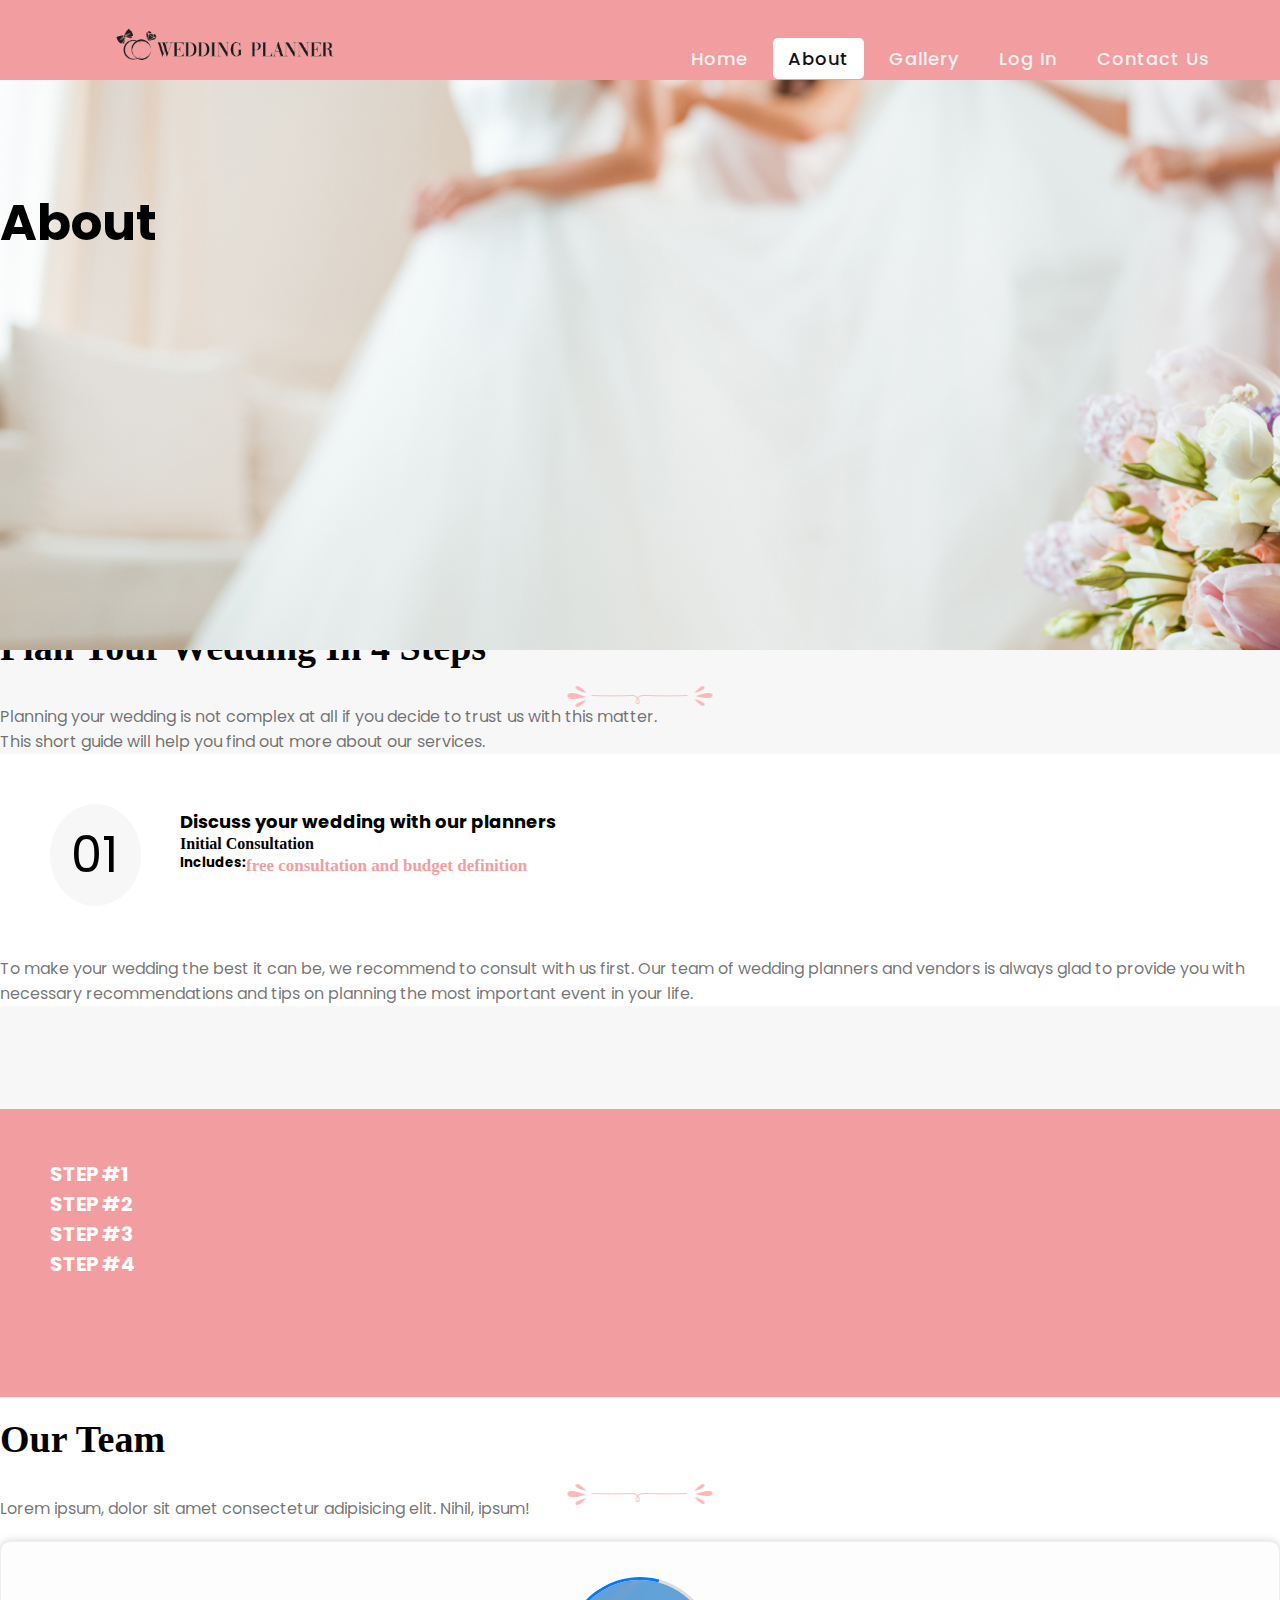
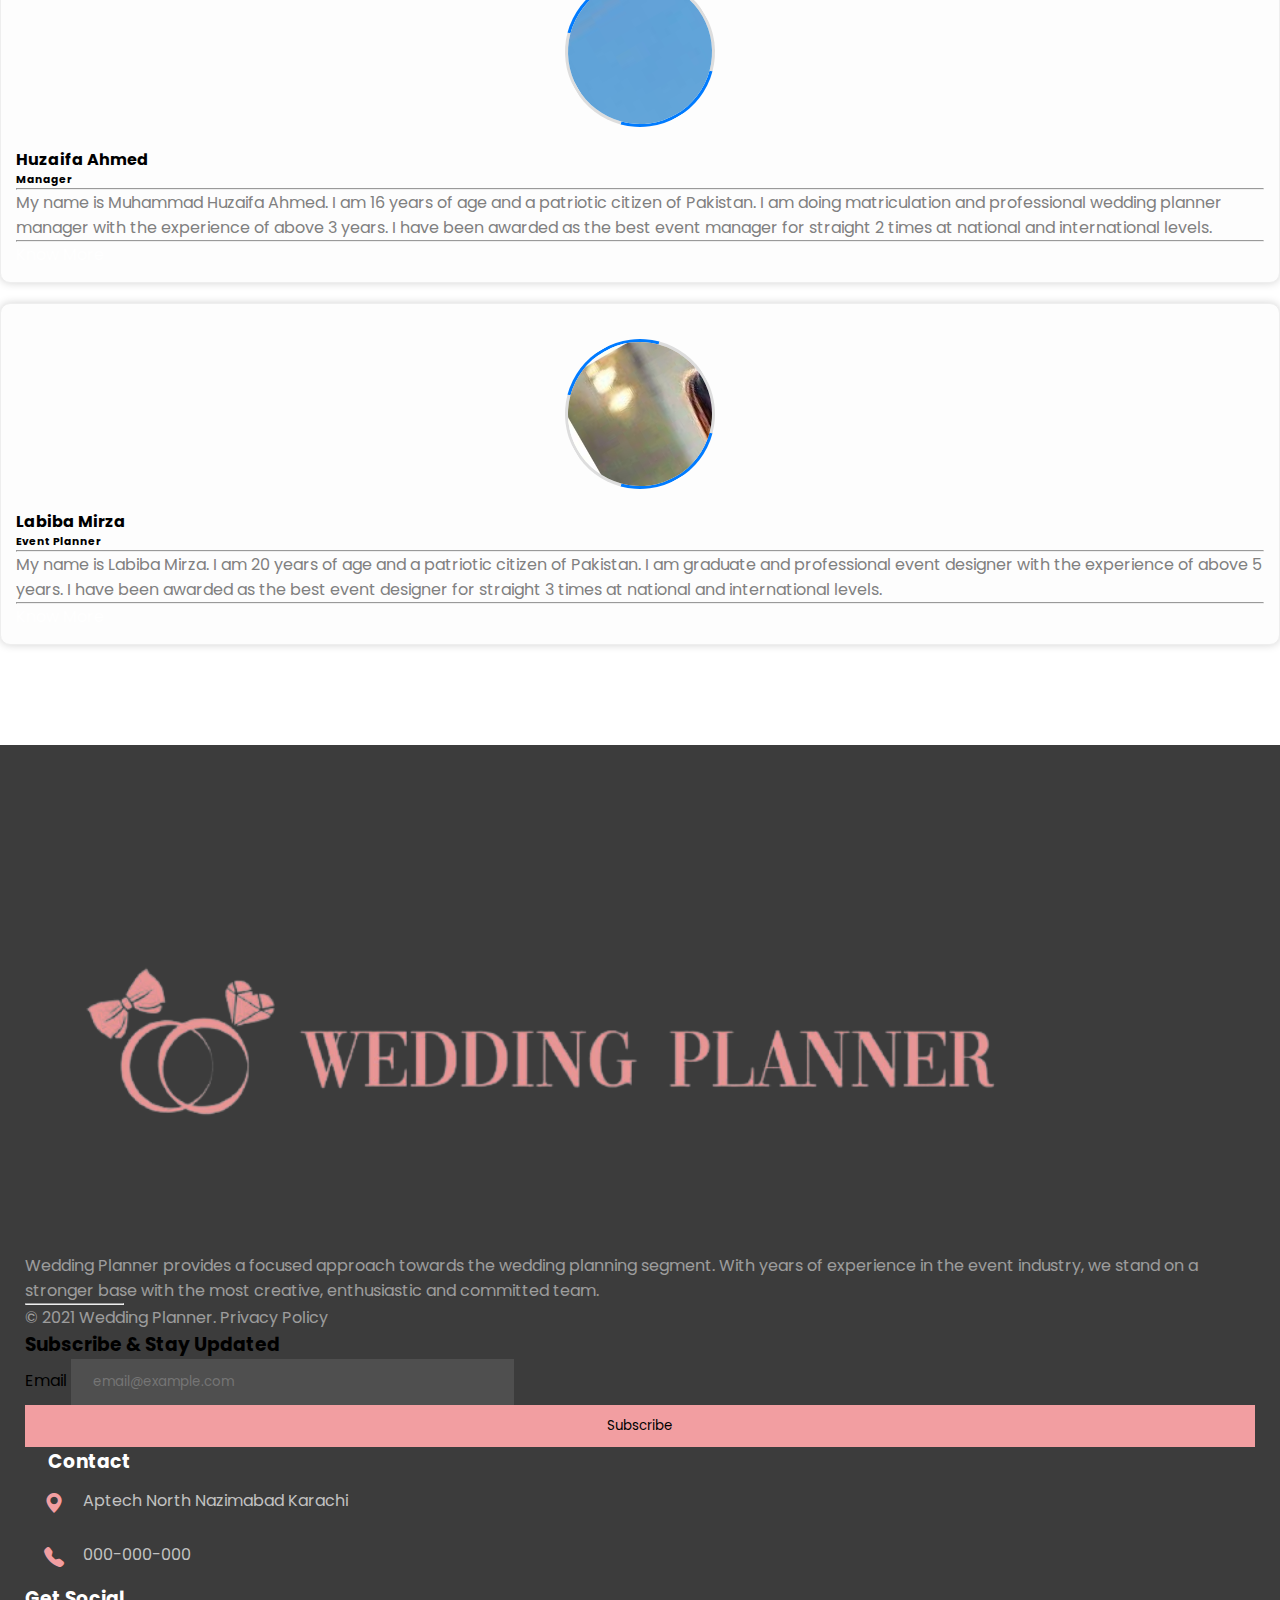
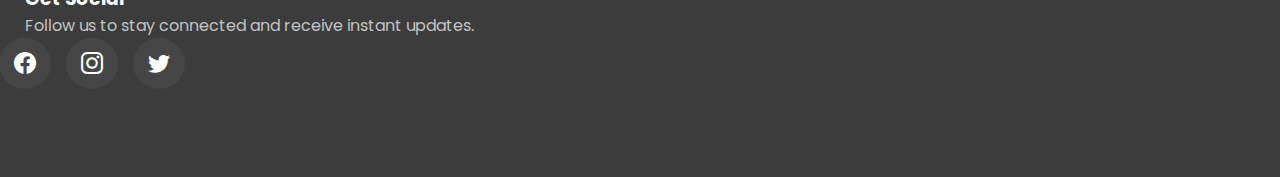
<file: about.html>
<!DOCTYPE html>
<html lang="en">

<head>
    <meta charset="UTF-8">
    <meta http-equiv="X-UA-Compatible" content="IE=edge">
    <meta name="viewport" content="width=device-width, initial-scale=1.0">
    <title>About</title>
    <!-- bootstrap cdn-->
    <link href="https://cdn.jsdelivr.net/npm/bootstrap@5.1.3/dist/css/bootstrap.min.css" rel="stylesheet" integrity="sha384-1BmE4kWBq78iYhFldvKuhfTAU6auU8tT94WrHftjDbrCEXSU1oBoqyl2QvZ6jIW3" crossorigin="anonymous">
    <script src="https://cdn.jsdelivr.net/npm/bootstrap@5.1.3/dist/js/bootstrap.bundle.min.js" integrity="sha384-ka7Sk0Gln4gmtz2MlQnikT1wXgYsOg+OMhuP+IlRH9sENBO0LRn5q+8nbTov4+1p" crossorigin="anonymous"></script>
    <!-- bootstrap icon -->
    <link rel="stylesheet" href="https://cdn.jsdelivr.net/npm/bootstrap-icons@1.7.2/font/bootstrap-icons.css">
    <!-- css -->
    <link rel="stylesheet" href="gallery.css">
    <link rel="stylesheet" href="about.css">
    <link rel="stylesheet" href="style.css">
    <link rel="stylesheet" href="style-2.css">
    <!-- Jquery cdn -->
    <script src="https://code.jquery.com/jquery-3.6.0.js"></script>
    <!-- navigation -->
    <link rel="stylesheet" href="https://cdnjs.cloudflare.com/ajax/libs/font-awesome/5.15.3/css/all.min.css" />
</head>

<body>
    <!-- navigation bar -->
    <nav>
        <div class="logo">
            <img src="images/black-logo.png" id="nav-logos" class="img-fluid nav-logo">
        </div>
        <input type="checkbox" id="click">
        <label for="click" class="menu-btn">
        <i class="fas fa-bars"></i>
        <!-- <i class="bi bi-justify"></i> -->
        </label>
        <ul>
            <li><a href="index.html">Home</a></li>
            <li><a class="active" href="about.html">About</a></li>
            <li><a href="gallery.html">Gallery</a></li>
            <li><a href="signlog.html">Log In</a></li>
            <li><a href="contact.html">Contact Us</a></li>
        </ul>
    </nav>
    <div class="header-img material-parallax parallax hide-nav">
        <img src="images/page-img.jpg " class="img-fluid gallery-header-top ">
    </div>
    <!-- <div class="parallax-content breadcrumbs-custom context-dark ">
    </div> -->
    <div class="container hide-nav">
        <div class="row text-center justify-content-center">
            <h1 id="ab-head">About</h1>
        </div>
    </div>

    <!-- Plan your wedding -->
    <div id="plan-cont" class="container-fluid hide-nav">
        <div class="row  plan-row justify-content-center  mt-5 mb-5">
            <h1 class="title-decorate-3  text-center"></h1>
            <h2 class="gallery-heading text-center">Plan Your Wedding In 4 Steps</h2>
            <p class="fac-para mt-5 text-center">Planning your wedding is not complex at all if you decide to trust us with this matter. <br> This short guide will help you find out more about our services.</p>
            <div class="col-lg-8 mt-5 container-steps">
                <div id="display-1" class="portion-1">
                    <div class="point-1">01</div>
                    <div class="container-content">
                        <h5 class="area-top">Discuss your wedding with our planners</h5>
                        <div class="text mt-3">
                            <h4 class="head-para-2 ">Initial Consultation</h4>
                        </div>
                        <span style="display: flex;"><h5 class="inc-step">Includes:</h5>
                    <div class="text-2">
                        <h4 class="head-para">free consultation and budget definition</h4>
                    </div>
                </span>
                    </div>
                </div>
                <!--step 2 -->
                <div id="display-2" class="portion-2" style="display: none;">
                    <div class="point-1">02</div>
                    <div class="container-content">
                        <h5 class="area-top">Choose the venue of your wedding ceremony</h5>
                        <div class="text mt-3">
                            <h4 class="head-para-2 ">Selecting the date and location</h4>
                        </div>
                        <span style="display: flex;"><h5 class="inc-step">Includes:</h5>
                        <div class="text-2">
                            <h4 class="head-para" id="inc-para"> picking a restaurant/hotel or any other venue</h4>
                        </div>
                    </span>
                    </div>
                </div>
                <!-- step 3 -->
                <div id="display-3" class="portion-3" style="display: none;">
                    <div class="point-1">03</div>
                    <div class="container-content">
                        <h5 class="area-top">Select the options of your wedding</h5>
                        <div class="text mt-3">
                            <h4 class="head-para-2 ">Pick Vendors & Additional Services</h4>
                        </div>
                        <span style="display: flex;"><h5 class="inc-step">Includes:</h5>
                        <div class="text-2">
                            <h4 class="head-para" id="inc-para">browsing vendors & services catalog</h4>
                        </div>
                    </span>
                    </div>
                </div>
                <!-- step 4 -->
                <div id="display-4" class="portion-4" style="display: none;">
                    <div class="point-1">04</div>
                    <div class="container-content">
                        <h5 class="area-top">Final step to your happiness</h5>
                        <div class="text mt-3">
                            <h4 class="head-para-2 ">Confirm All Details & Get Married</h4>
                        </div>
                        <span style="display: flex;"><h5 class="inc-step">Includes:</h5>
                        <div class="text-2">
                            <h4 class="head-para" id="inc-para"> final wedding plan overview</h4>
                        </div>
                    </span>
                    </div>
                </div>
                <!-- This is content for show to click step buttons -->
                <div class="content-for-planning">
                    <p>To make your wedding the best it can be, we recommend to consult with us first. Our team of wedding planners and vendors is always glad to provide you with necessary recommendations and tips on planning the most important event in
                        your life.
                    </p>
                </div>
                <div class="content-for-planning-2" style="display: none;">
                    <p>The second step of wedding planning implies selecting the date of your future wedding ceremony and its location as well as the place where the wedding dinner will happen. We have a various catalog of restaurants and hotels ready to
                        help you.
                    </p>
                </div>
                <div class="content-for-planning-3" style="display: none;">
                    <p>Choosing vendors is always a tricky and responsible step, whether it means selecting proper flourist services or considering various cake designs. We will help you make the right choice based on your preferences and budget.
                    </p>
                </div>
                <div class="content-for-planning-4" style="display: none;">
                    <p>Finally, it’s time for getting ready to the best part of the whole event - getting married. But still, before it happens we recommend to check every vendor, service, and additional option you picked to make sure everything will go
                        the way you want it to be.
                    </p>
                </div>
            </div>
            <!-- Steps Button -->
            <div id="btn-cont-step" class="col-lg-3 text-center mt-5">
                <div class="steps">
                    <p id="step-1" class="step-1">STEP #1</p>
                    <p id="step-2" class="step">STEP #2</p>
                    <p id="step-3" class="step">STEP #3</p>
                    <p id="step-4" class="step">STEP #4</p>
                </div>
            </div>
        </div>
    </div>

    <!-- our team  -->

    <div class="container hide-nav">
        <div class="row">
            <div id="our-team-head" class="col-sm-6 offset-sm-3 mt-4 mb-4">
                <h1 class="title-decorate-4  text-center"></h1>
                <h2 class="gallery-heading text-center">Our Team</h2>
                <p class="fac-para mt-5 text-center">Lorem ipsum, dolor sit amet consectetur adipisicing elit. Nihil, ipsum!</p>
                <!-- <h2 class="text-center">Our Expert Team</h2>
                <p class="text-center">Lorem Ipsum is simply dummy text of the printing and typesetting industry</p> -->
            </div>
        </div>

        <div id="card-row" class="row justify-content-center">
            <div class="col-md-5">
                <div class="card-box text-center">
                    <div class="user-pic">
                        <img src="images/my-img-5.jpg" class="img-fluid" alt="User Pic">
                    </div>
                    <h4>Huzaifa Ahmed</h4>
                    <h6>Manager</h6>
                    <hr>
                    <p>My name is Muhammad Huzaifa Ahmed. I am 16 years of age and a patriotic citizen of Pakistan. I am doing matriculation and professional wedding planner manager with the experience of above 3 years. I have been awarded as the best event
                        manager for straight 2 times at national and international levels. </p>
                    <p id="hide">
                        Event managers plan and manage events for business, promotional as well as social occasions. They're accountable for the management of many events, and ensuring that the public is involved and that the message is effectively promoted. Events play a significant
                        role in the performance of a brand or an organisation.
                    </p>
                    <hr>
                    <p id="know" class="btn btn-primary">Know More</p>
                </div>
            </div>
            <script>
                $("#hide").hide();
                $('#know').click(function() {
                    $('#hide').show()
                    $("#know").hide()
                })
            </script>
            <div class="col-md-5">
                <div class="card-box text-center">
                    <div class="user-pic">
                        <img src="images/team-2.jpg" class="img-fluid" alt="User Pic">
                    </div>
                    <h4>Labiba Mirza</h4>
                    <h6>Event Planner</h6>
                    <hr>
                    <p>My name is Labiba Mirza. I am 20 years of age and a patriotic citizen of Pakistan. I am graduate and professional event designer with the experience of above 5 years. I have been awarded as the best event designer for straight 3 times
                        at national and international levels.
                        <p id="hide2">
                            An event designer is responsible for the entire aspects of an event such as brainstorming ideas making the final design of your event and identifying which procedure for production as well as overseeing the event's preparation and execution.
                            <hr>
                        </p>
                        <p id="know2" class="btn btn-primary">Know More</p>
                </div>
            </div>
            <script>
                $("#hide2").hide();
                $('#know2').click(function() {
                    $('#hide2').show()
                    $("#know2").hide()
                })
            </script>
        </div>
    </div>
    <!-- Footer -->
    <div class="container-fluid hide-nav">
        <div id="footer-row-container" class="row footer-row text-white">
            <div class="col-md-4">
                <!-- Logo -->
                <img src="images/pink-logo.png" id="footer-logo" class="img-fluid logo">
                <p class="footer-para">Wedding Planner provides a focused approach towards the wedding planning segment. With years of experience in the event industry, we stand on a stronger base with the most creative, enthusiastic and committed team.
                </p>
                <hr class="footer-line">
                <p class="footer-para">© 2021 Wedding Planner. Privacy Policy</p>
            </div>
            <div class="col-md-8">
                <div class="email-cont">
                    <!-- search input -->
                    <h3 class="footer-subscribe mb-3">Subscribe & Stay Updated</h3>
                    <form class="row g-3">
                        <div class="col-auto">
                            <label for="email" class="visually-hidden">Email</label>
                            <input type="email" required class="form-control" id="email" placeholder="email@example.com">
                        </div>
                        <div class="col-auto">
                            <button type="submit" class="btn btn-primary btn-subscribe mb-3">Subscribe</button>
                        </div>
                    </form>
                </div>
                <div class="row mt-5 mb-3">
                    <div class="col-md-6">
                        <h3 class="footer-head footer-contact mb-3 ">Contact</h3>
                        <span class="icon-text" style="display: flex;">
                        <i class="bi bi-geo-alt-fill location-icon"></i>
                        <div class="location-footer footer-color">Aptech North Nazimabad Karachi</div>
                    </span>
                        <!-- number -->
                        <span class="icon-text" style="display: flex;">
                        <i class="bi bi-telephone-fill location-icon"></i>
                        <div class="number-footer footer-color">000-000-000</div>
                    </span>
                    </div>
                    <div class="col-md-6">
                        <h3 class="footer-head mb-3">Get Social</h3>
                        <p class="footer-color">Follow us to stay connected and receive instant updates.</p>
                        <!-- Social Media Icon -->
                        <ul class="icon-cont">
                            <li class="list-footer">
                                <a href="https://www.facebook.com/" target="blank"> <i class="bi bi-facebook social-icons"></a></i>
                            </li>
                            <li class="list-footer">
                                <a href="https://www.instagram.com/" target="blank"><i class="bi bi-instagram social-icons"></a></i>
                            </li>
                            <li class="list-footer">
                                <a href="https://twitter.com/?lang=en" target="blank"><i class="bi bi-twitter social-icons"></a></i>
                            </li>
                        </ul>
                    </div>
                </div>
            </div>
        </div>
    </div>
    <script>
        $(document).ready(function() {
            $("#step-1").click(function() {
                $("#display-1").css("display", "block")
                $(".content-for-planning").css("display", "block")
                $("#display-2").css("display", "none")
                $(".content-for-planning-2").css("display", "none")
                $("#display-3").css("display", "none");
                $(".content-for-planning-3").css("display", "none");
                $("#display-4").css("display", "none");
                $(".content-for-planning-4").css("display", "none");
            })
            $("#step-2").click(function() {
                $("#display-2").css("display", "block")
                $(".content-for-planning-2").css("display", "block")
                $("#display-1").css("display", "none")
                $(".content-for-planning").css("display", "none")
                $("#display-3").css("display", "none");
                $(".content-for-planning-3").css("display", "none");
                $("#display-4").css("display", "none");
                $(".content-for-planning-4").css("display", "none");
            })
            $("#step-3").click(function() {
                $("#display-3").css("display", "block")
                $(".content-for-planning-3").css("display", "block")
                $("#display-1").css("display", "none")
                $(".content-for-planning").css("display", "none")
                $("#display-2").css("display", "none");
                $(".content-for-planning-2").css("display", "none");
                $("#display-4").css("display", "none");
                $(".content-for-planning-4").css("display", "none");
            })
            $("#step-4").click(function() {
                $("#display-4").css("display", "block")
                $(".content-for-planning-4").css("display", "block")
                $("#display-1").css("display", "none")
                $(".content-for-planning").css("display", "none")
                $("#display-2").css("display", "none");
                $(".content-for-planning-2").css("display", "none");
                $("#display-3").css("display", "none");
                $(".content-for-planning-3").css("display", "none");
            })
        })

        // navigation
        $(document).ready(function() {
            $(".menu-btn").click(function() {
                $(".hide-nav").toggle()
            })
        })
    </script>
</body>

</html>
</file>
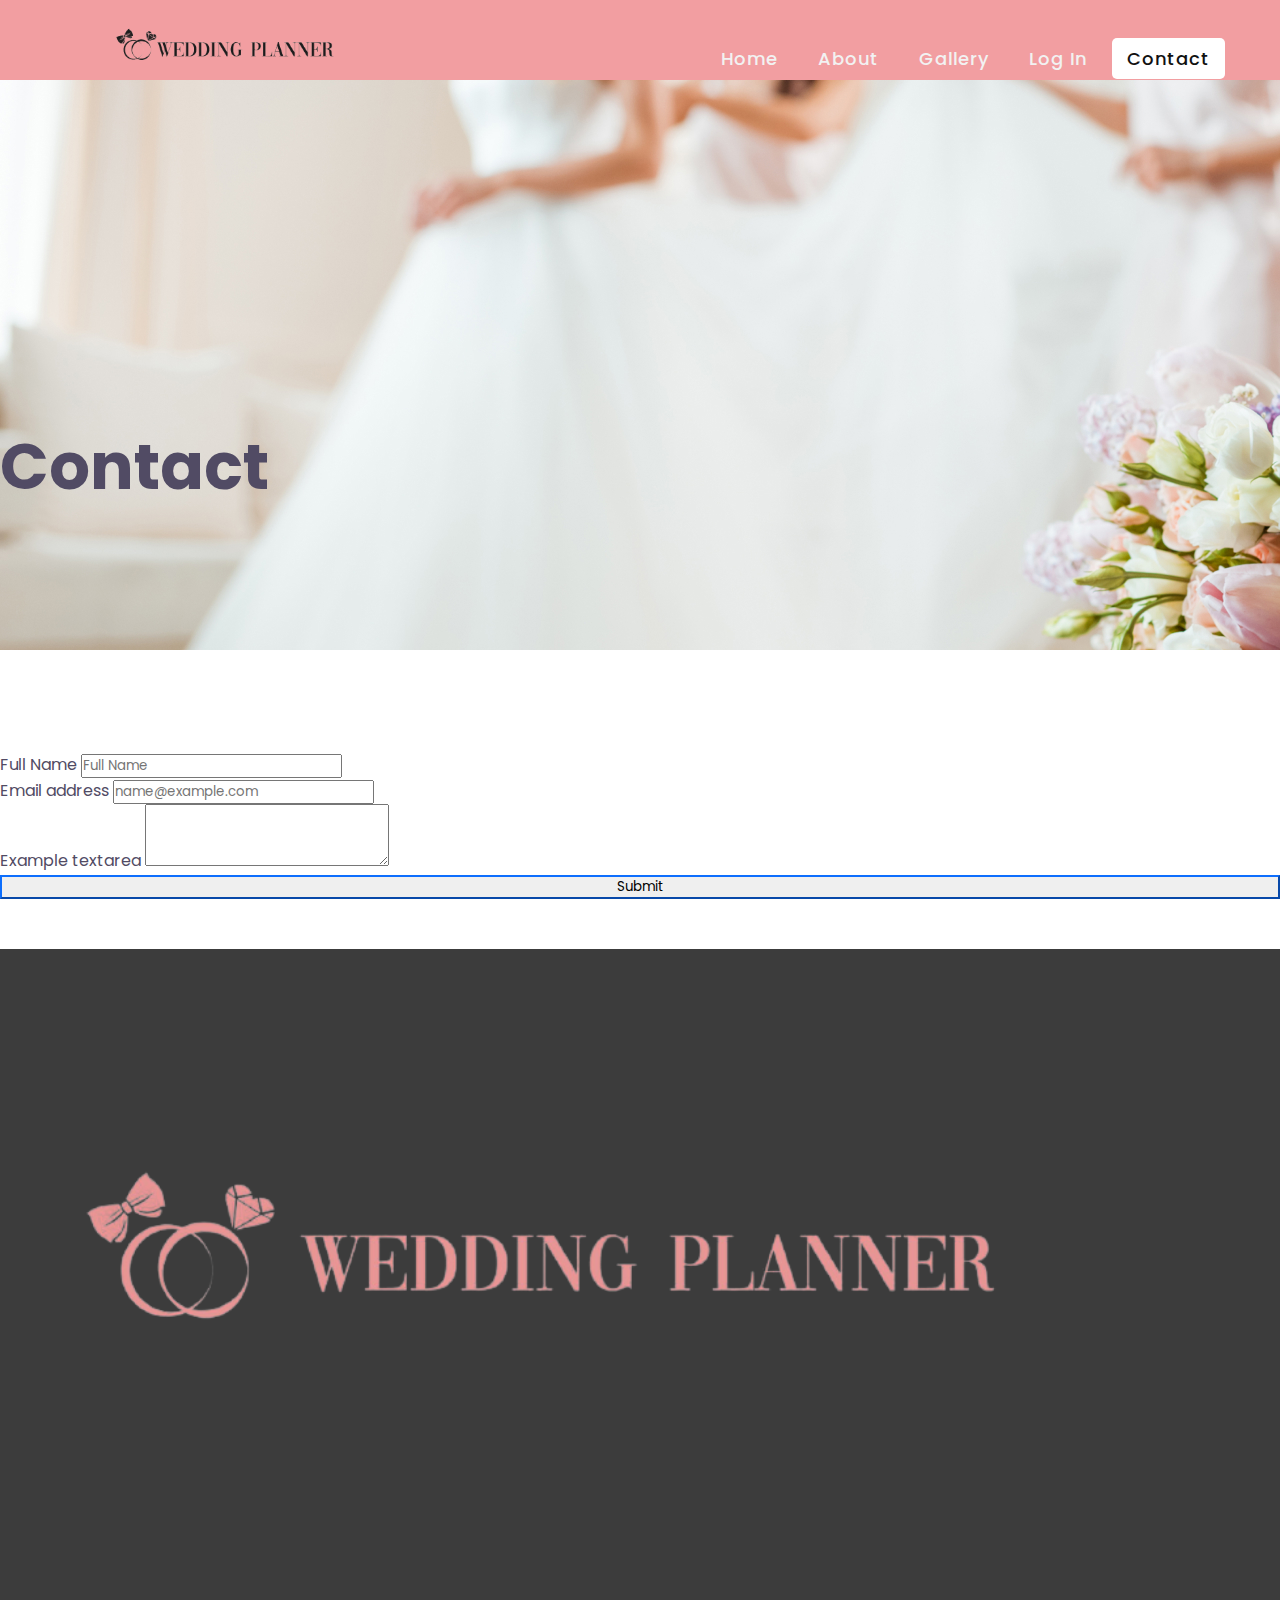
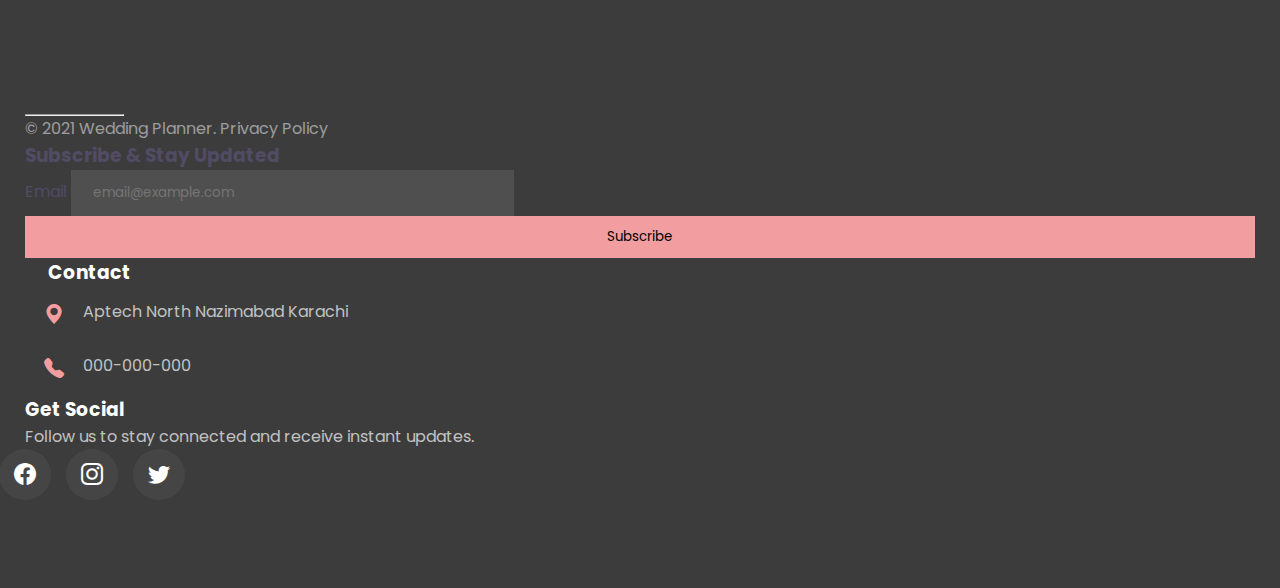
<file: contact.html>
<!DOCTYPE html>
<html lang="en">

<head>
    <meta charset="UTF-8">
    <meta http-equiv="X-UA-Compatible" content="IE=edge">
    <meta name="viewport" content="width=device-width, initial-scale=1.0">
    <title>Contact</title>
    <!-- css -->
    <link rel="stylesheet" href="style.css">
    <link rel="stylesheet" href="style-5.css">
    <link rel="stylesheet" href="style-2.css">
    <link rel="stylesheet" href="gallery.css">
    <link rel="stylesheet" href="contact.css">
    <!-- bootstrap cdn-->
    <link href="https://cdn.jsdelivr.net/npm/bootstrap@5.1.3/dist/css/bootstrap.min.css" rel="stylesheet" integrity="sha384-1BmE4kWBq78iYhFldvKuhfTAU6auU8tT94WrHftjDbrCEXSU1oBoqyl2QvZ6jIW3" crossorigin="anonymous">
    <script src="https://cdn.jsdelivr.net/npm/bootstrap@5.1.3/dist/js/bootstrap.bundle.min.js" integrity="sha384-ka7Sk0Gln4gmtz2MlQnikT1wXgYsOg+OMhuP+IlRH9sENBO0LRn5q+8nbTov4+1p" crossorigin="anonymous"></script>
    <!-- Jquery cdn -->
    <script src="https://code.jquery.com/jquery-3.6.0.js"></script>
    <!-- font awesome -->
    <link rel="stylesheet" href="https://cdnjs.cloudflare.com/ajax/libs/font-awesome/4.7.0/css/font-awesome.min.css">
    <!-- bootstrap icon -->
    <link rel="stylesheet" href="https://cdn.jsdelivr.net/npm/bootstrap-icons@1.7.2/font/bootstrap-icons.css">
    <!-- font awesome -->
    <link rel="stylesheet" href="https://cdnjs.cloudflare.com/ajax/libs/font-awesome/4.7.0/css/font-awesome.min.css">
    <!-- navigation -->
    <link rel="stylesheet" href="https://cdnjs.cloudflare.com/ajax/libs/font-awesome/5.15.3/css/all.min.css" />
</head>

<body>
    <h1 style="display: none;">hello</h1>
    <!-- navigation bar -->
    <nav>
        <div class="logo">
            <img src="images/black-logo.png" id="nav-logos" class="img-fluid nav-logo">
        </div>
        <input type="checkbox" id="click">
        <label for="click" class="menu-btn">
            <i class="fas fa-bars"></i>
        </label>
        <ul>
            <li><a href="index.html">Home</a></li>
            <li><a href="about.html">About</a></li>
            <li><a href="gallery.html">Gallery</a></li>
            <li><a href="signlog.html">Log In</a></li>
            <li><a class="active" href="contact.html">Contact</a></li>
        </ul>
    </nav>
    <div class="header-img material-parallax parallax hide-contact">
        <img src="images/page-img.jpg " class="img-fluid">
    </div>
    <div class="container hide-contact">
        <div class="row text-center hide justify-content-center">
            <h1 class="contact-heading">Contact</h1>
        </div>
    </div>

    <div class="container hide-contact">
        <form onsubmit="return validation()">
            <div class="mb-3">
                <label for="exampleFormControlInput1" class="form-label">Full Name</label>
                <input type="text" required class="form-control" id="exampleFormControlInput1" placeholder="Full Name">
            </div>
            <div class="mb-3">
                <label for="exampleFormControlInput1" class="form-label">Email address</label>
                <input type="email" required class="form-control" id="exampleFormControlInput1" placeholder="name@example.com">
            </div>
            <div class="mb-3">
                <label for="exampleFormControlTextarea1" class="form-label">Example textarea</label>
                <textarea class="form-control" required id="exampleFormControlTextarea1" rows="3"></textarea>
            </div>
            <button class="btn btn-primary mb-5" id="submit" type="submit">Submit</button>
        </form>
    </div>
    <!-- Footer -->
    <div class="container-fluid hide-contact">
        <div id="footer-row-container" class="row footer-row text-white">
            <div class="col-md-4">
                <!-- Logo -->
                <img src="images/pink-logo.png" id="footer-logo" class="img-fluid logo">
                <p class="footer-para">
                    <iframe src="https://www.google.com/maps/embed?pb=!1m18!1m12!1m3!1d3618.139448255306!2d67.03085831500417!3d24.927318984022445!2m3!1f0!2f0!3f0!3m2!1i1024!2i768!4f13.1!3m3!1m2!1s0x3eb33f90157042d3%3A0x93d609e8bec9a880!2sAptech%20Computer%20Education%20North%20Nazimabad%20Center!5e0!3m2!1sen!2s!4v1641643709776!5m2!1sen!2s"
                        width="300" height="250" style="border:0;" allowfullscreen="" loading="lazy"></iframe>
                </p>
                <hr class="footer-line">
                <p class="footer-para">© 2021 Wedding Planner. Privacy Policy</p>
            </div>
            <div class="col-md-8">
                <div class="email-cont">
                    <!-- search input -->
                    <h3 class="footer-subscribe mb-3">Subscribe & Stay Updated</h3>
                    <form class="row g-3">
                        <div class="col-auto">
                            <label for="email" class="visually-hidden">Email</label>
                            <input type="email" required class="form-control" id="email" placeholder="email@example.com">
                        </div>
                        <div class="col-auto">
                            <button type="submit" class="btn btn-primary btn-subscribe mb-3">Subscribe</button>
                        </div>
                    </form>
                </div>
                <div class="row mt-5 mb-3">
                    <div class="col-md-6">
                        <h3 class="footer-head footer-contact mb-3 ">Contact</h3>
                        <span class="icon-text" style="display: flex;">
                        <i class="bi bi-geo-alt-fill location-icon"></i>
                        <div class="location-footer footer-color">Aptech North Nazimabad Karachi</div>
                    </span>
                        <!-- number -->
                        <span class="icon-text" style="display: flex;">
                        <i class="bi bi-telephone-fill location-icon"></i>
                        <div class="number-footer footer-color">000-000-000</div>
                    </span>
                    </div>
                    <div class="col-md-6">
                        <h3 class="footer-head mb-3">Get Social</h3>
                        <p class="footer-color">Follow us to stay connected and receive instant updates.</p>
                        <!-- Social Media Icon -->
                        <ul class="icon-cont">
                            <li class="list-footer">
                                <a href="https://www.facebook.com/" target="blank"> <i class="bi bi-facebook social-icons"></a></i>
                            </li>
                            <li class="list-footer">
                                <a href="https://www.instagram.com/" target="blank"><i class="bi bi-instagram social-icons"></a></i>
                            </li>
                            <li class="list-footer">
                                <a href="https://twitter.com/?lang=en" target="blank"><i class="bi bi-twitter social-icons"></a></i>
                            </li>
                        </ul>
                    </div>
                </div>
            </div>
        </div>
    </div>

    <script>
        $(document).ready(function() {
            $(".menu-btn").click(function() {
                $(".hide-contact").toggle()
            })
        })
    </script>
</body>

</html>
</file>
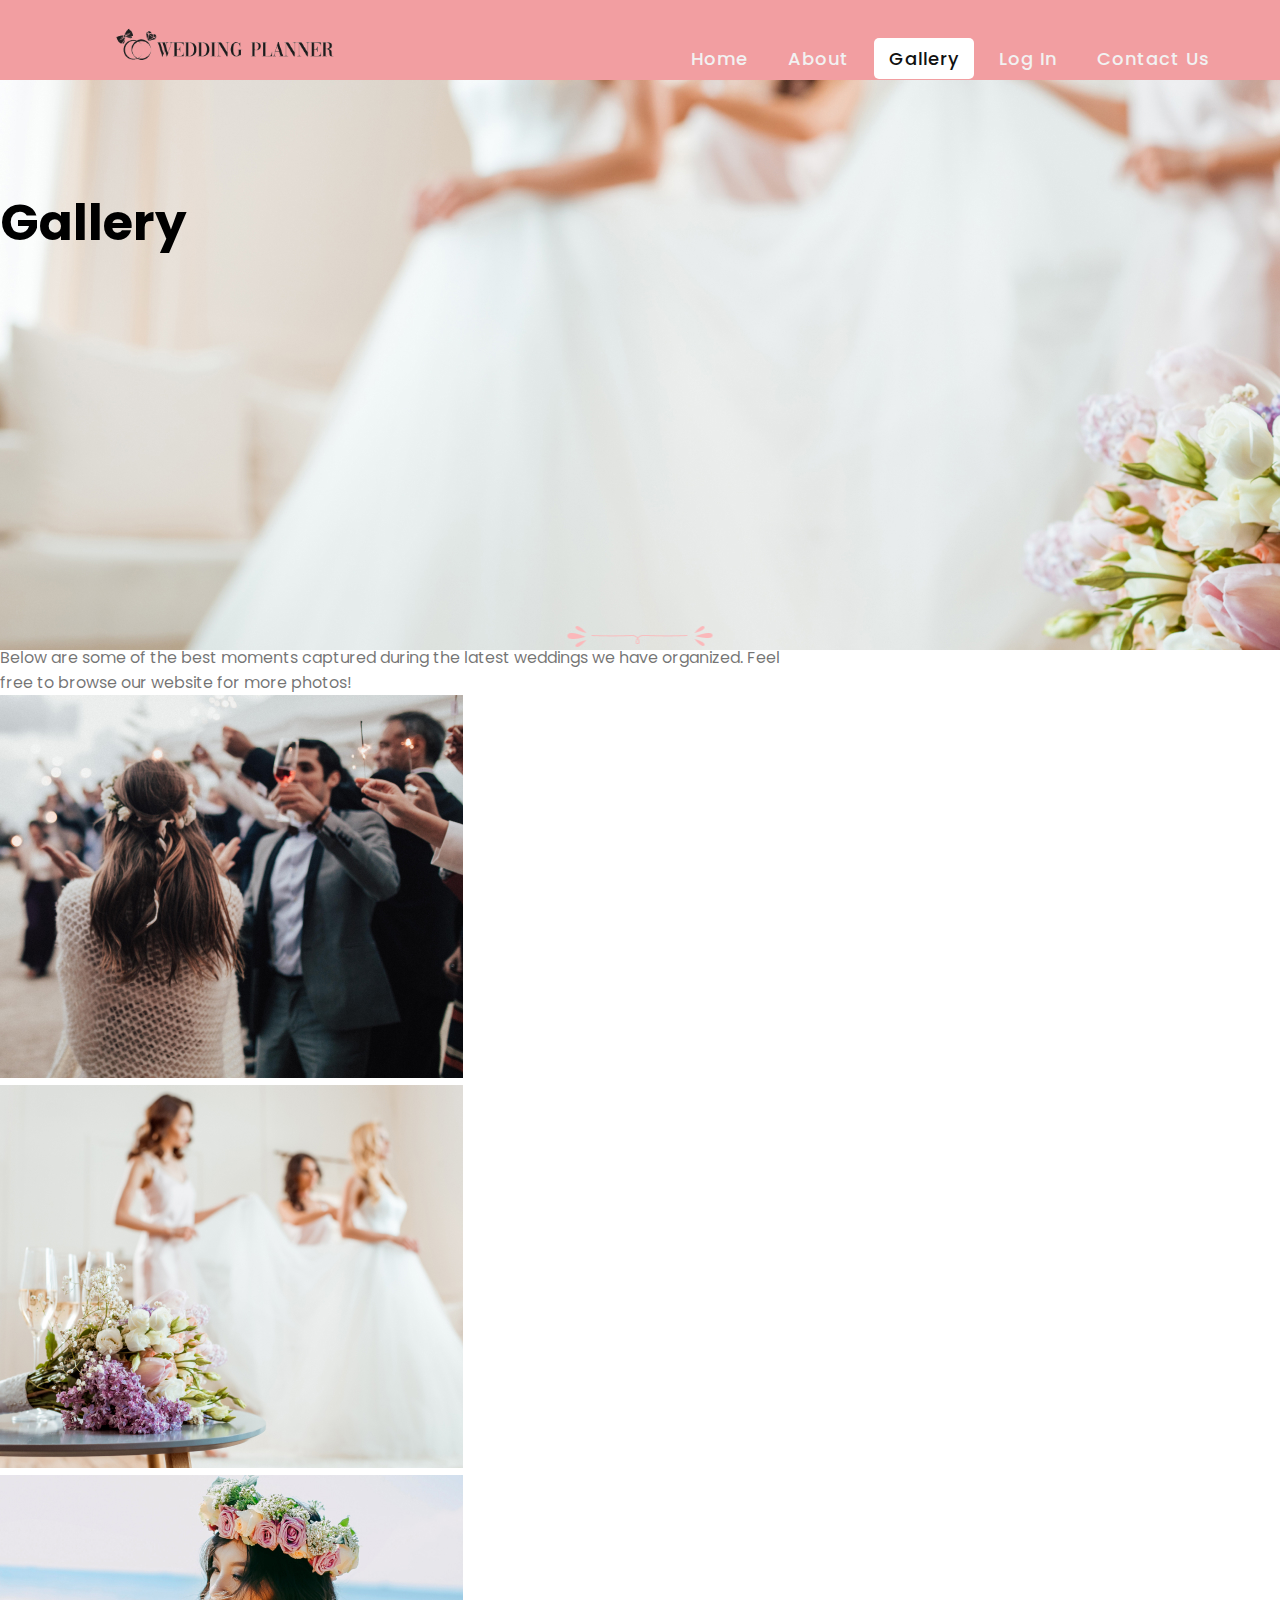
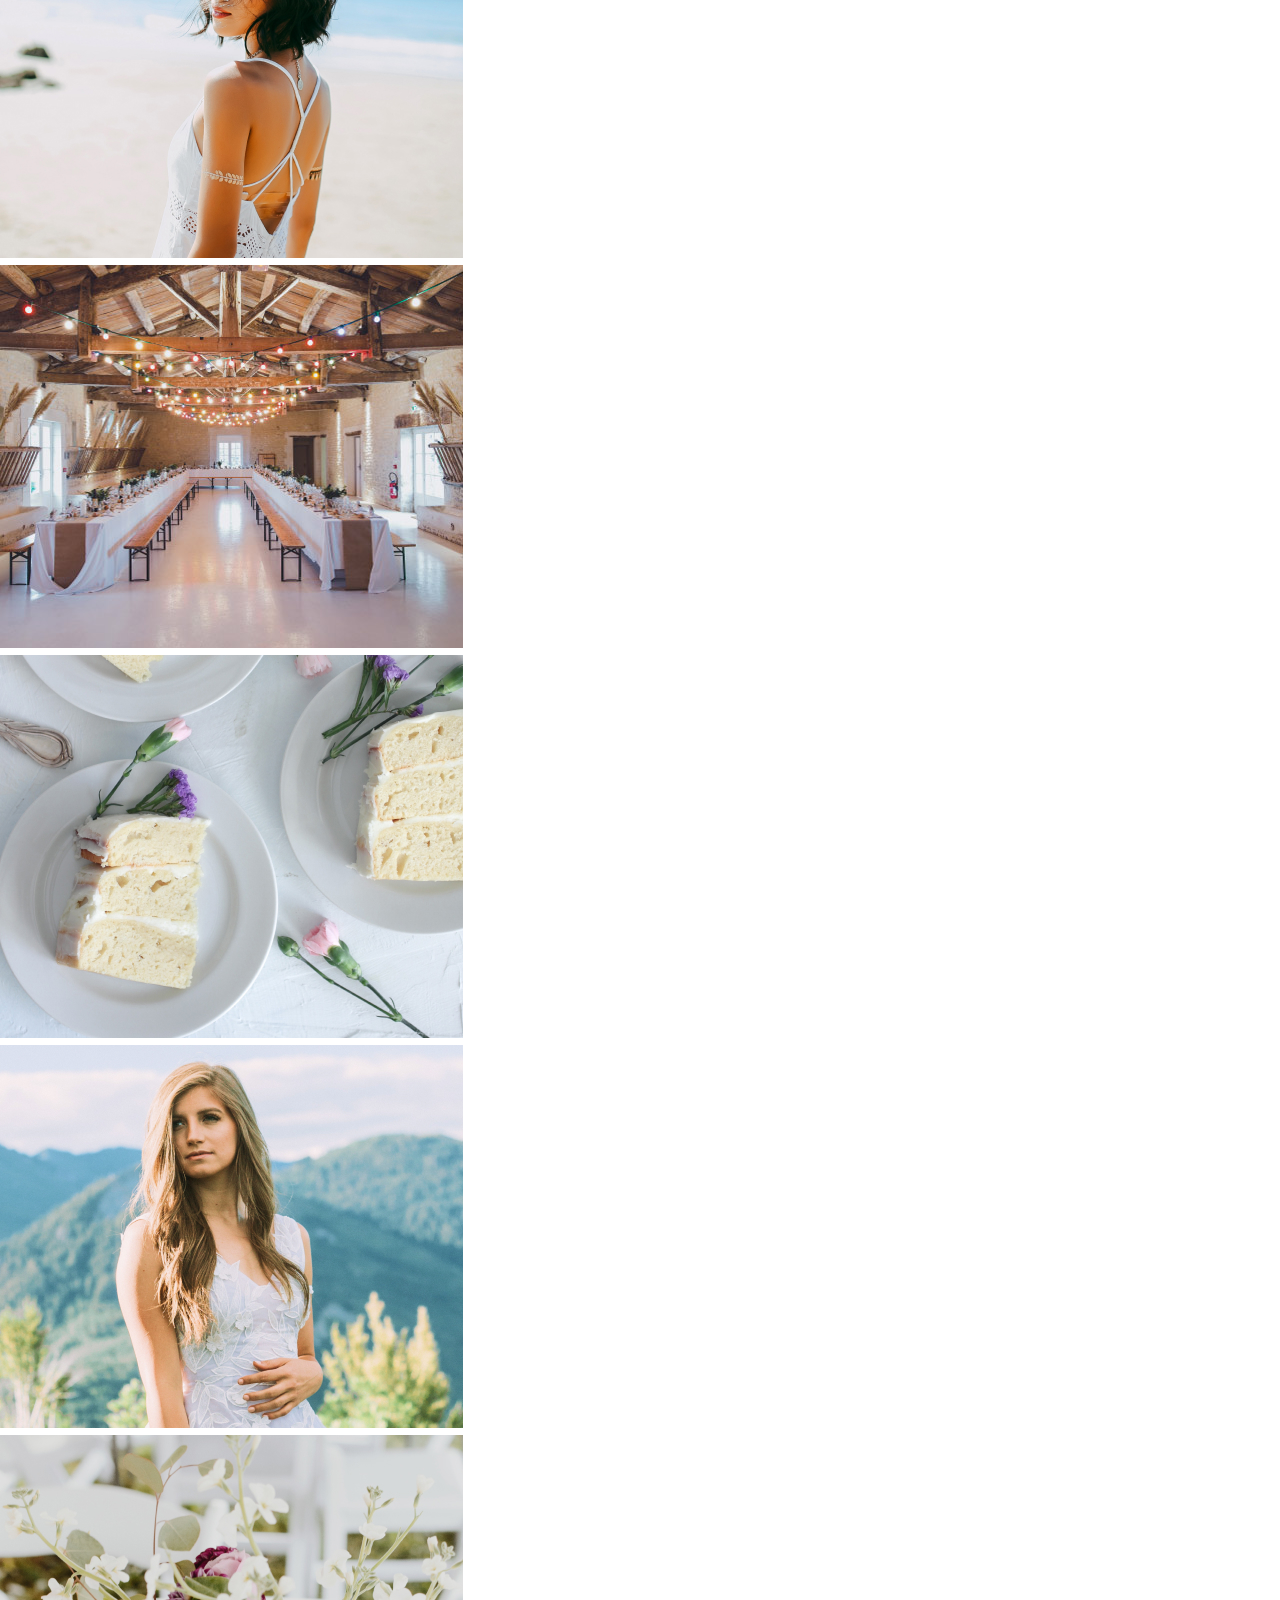
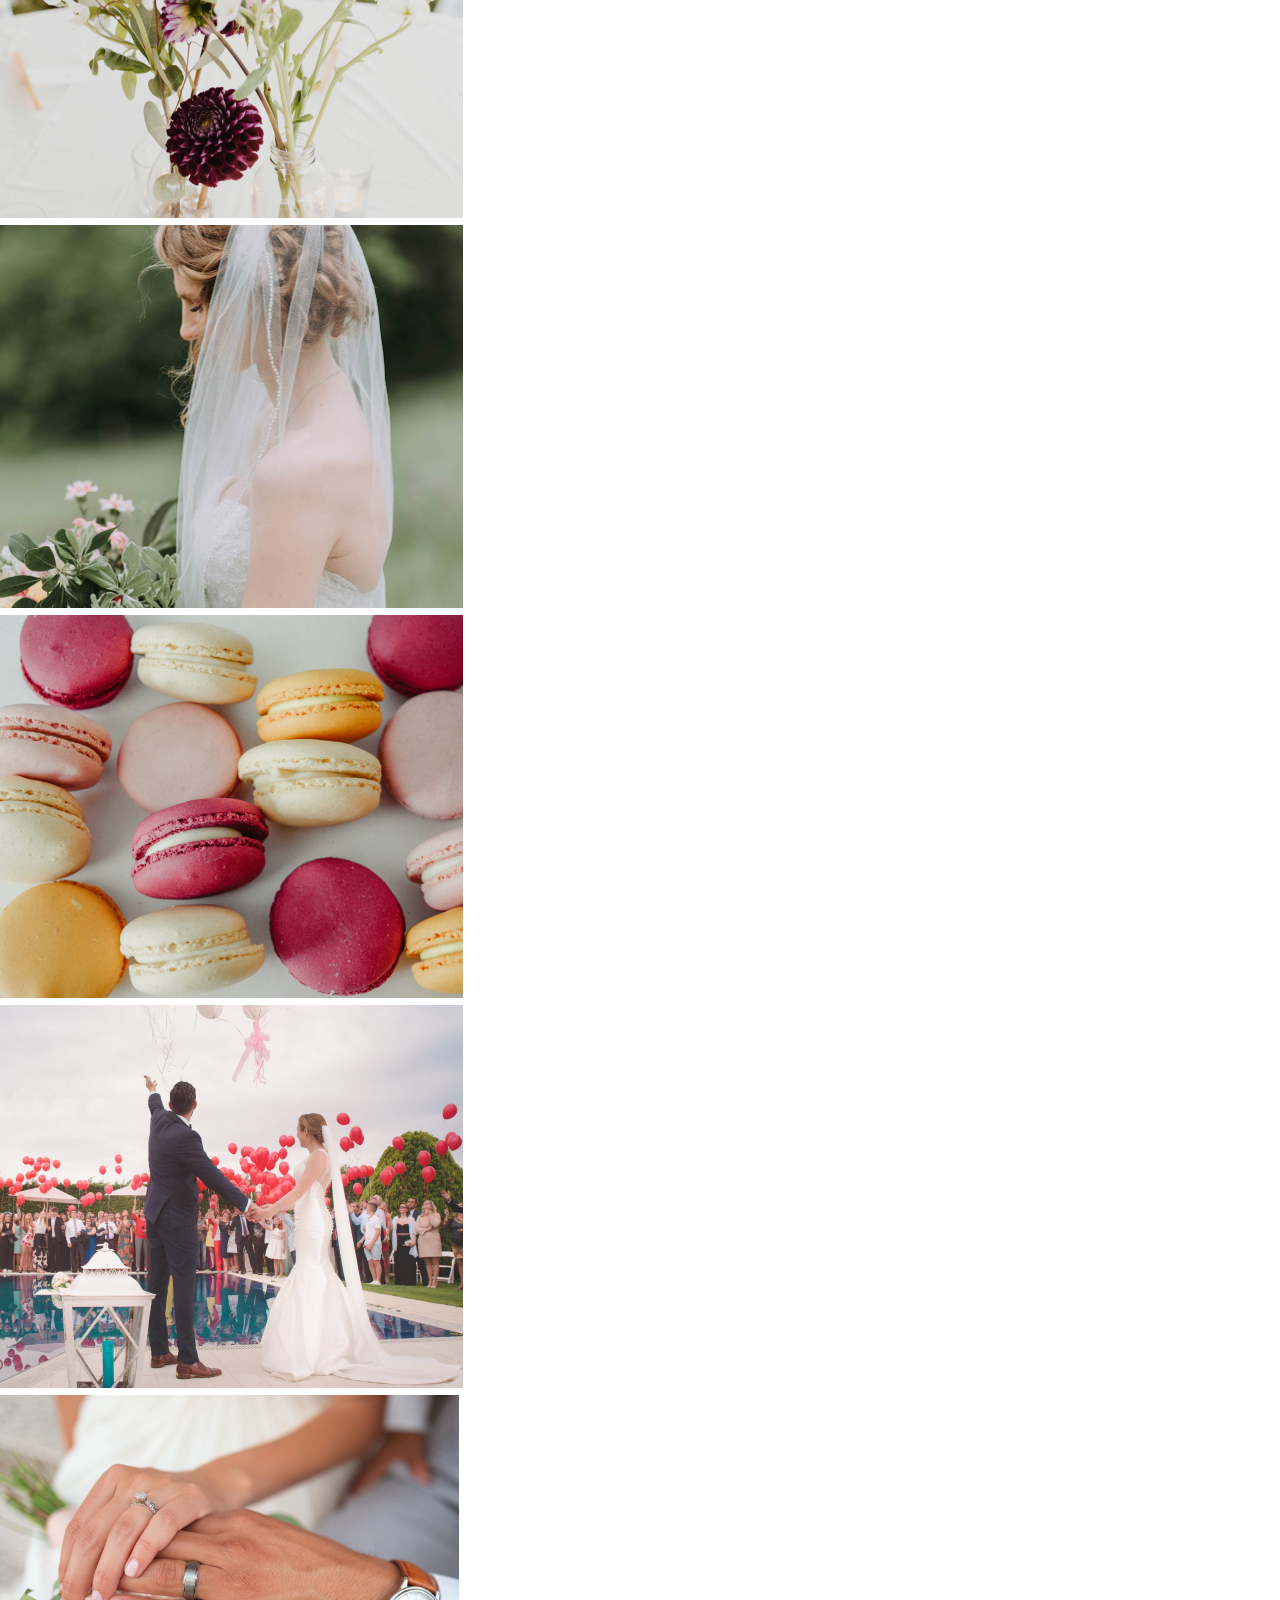
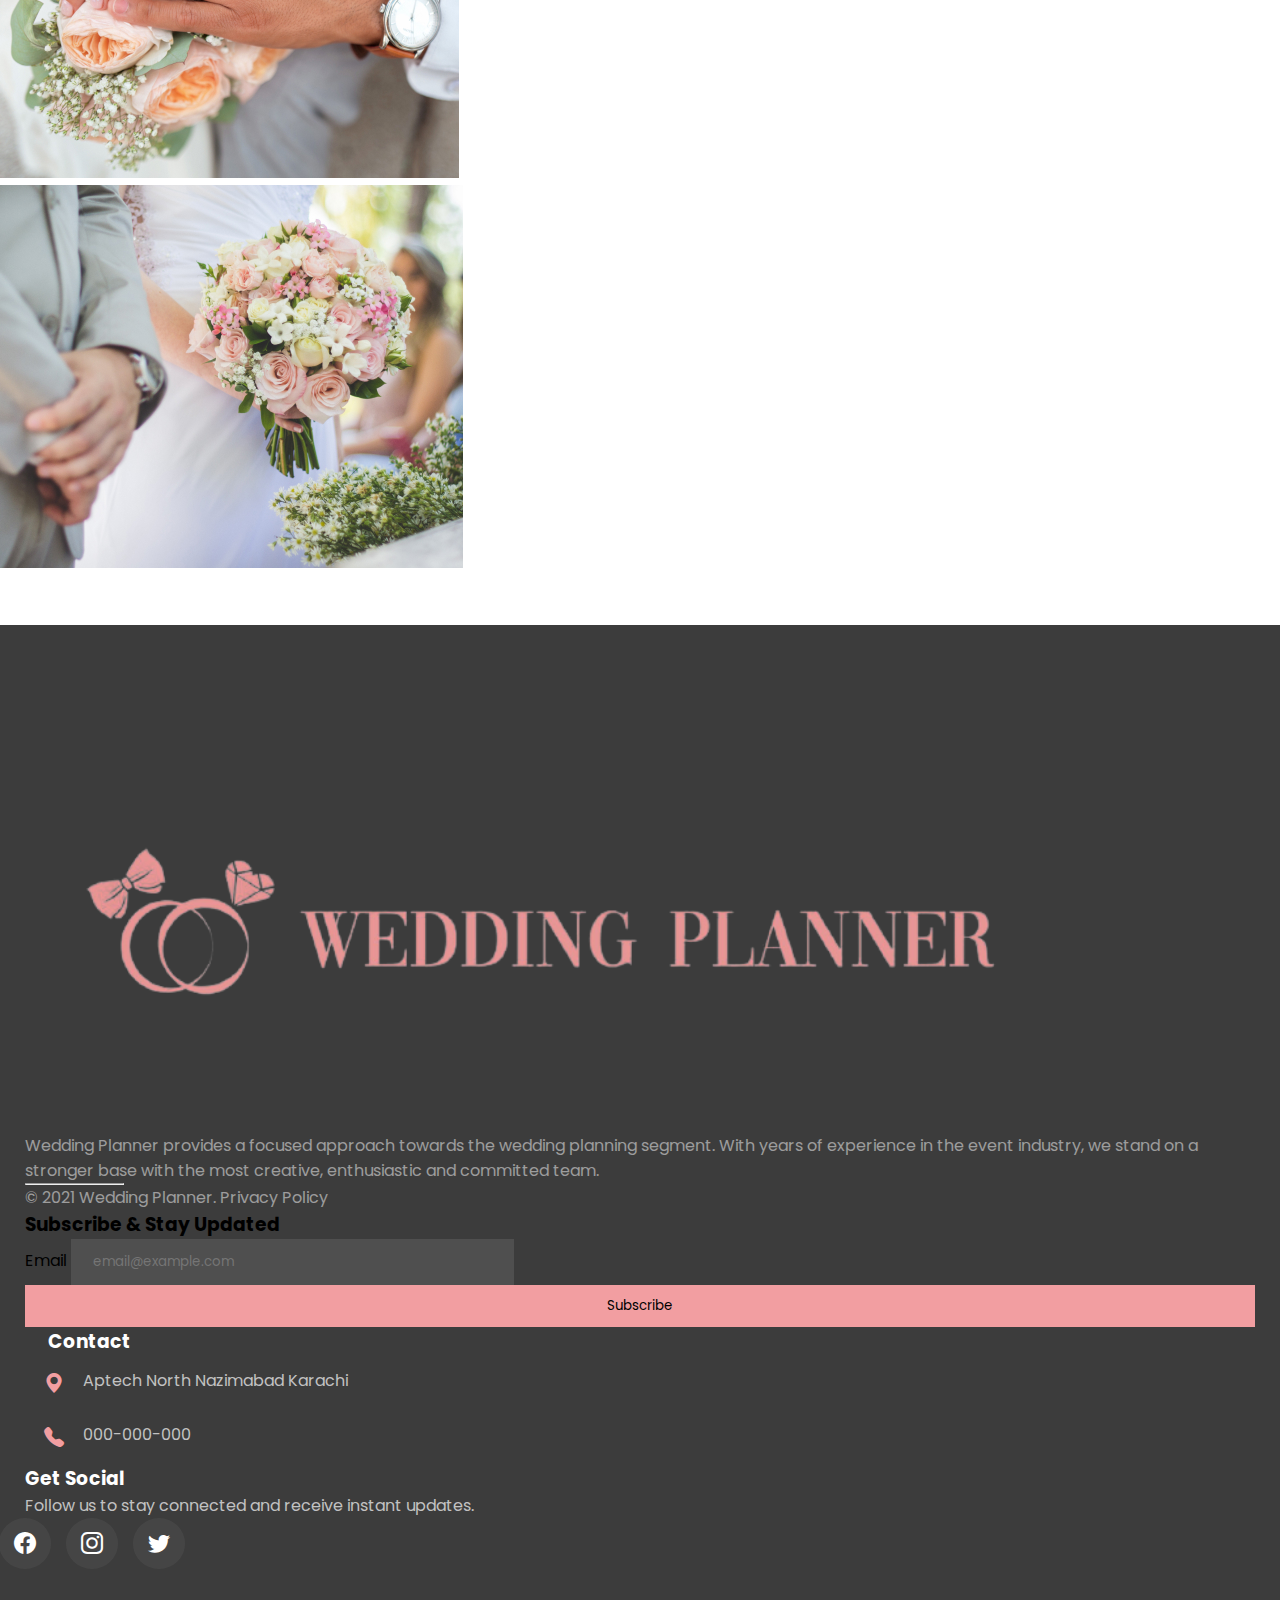
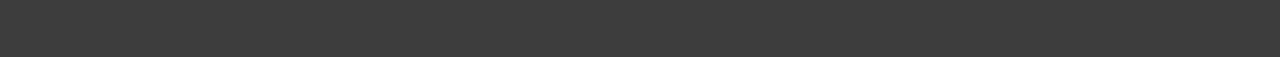
<file: gallery.html>
<!DOCTYPE html>
<html lang="en">

<head>
    <meta charset="UTF-8">
    <meta http-equiv="X-UA-Compatible" content="IE=edge">
    <meta name="viewport" content="width=device-width, initial-scale=1.0">
    <title>Gallery</title>
    <!-- bootstrap cdn-->
    <link href="https://cdn.jsdelivr.net/npm/bootstrap@5.1.3/dist/css/bootstrap.min.css" rel="stylesheet" integrity="sha384-1BmE4kWBq78iYhFldvKuhfTAU6auU8tT94WrHftjDbrCEXSU1oBoqyl2QvZ6jIW3" crossorigin="anonymous">
    <script src="https://cdn.jsdelivr.net/npm/bootstrap@5.1.3/dist/js/bootstrap.bundle.min.js" integrity="sha384-ka7Sk0Gln4gmtz2MlQnikT1wXgYsOg+OMhuP+IlRH9sENBO0LRn5q+8nbTov4+1p" crossorigin="anonymous"></script>
    <!-- bootstrap icon -->
    <link rel="stylesheet" href="https://cdn.jsdelivr.net/npm/bootstrap-icons@1.7.2/font/bootstrap-icons.css">
    <!-- css -->
    <link rel="stylesheet" href="gallery.css">
    <link rel="stylesheet" href="style.css">
    <link rel="stylesheet" href="style-2.css">
    <!-- navigation -->
    <link rel="stylesheet" href="https://cdnjs.cloudflare.com/ajax/libs/font-awesome/5.15.3/css/all.min.css" />
    <!-- Jquery cdn -->
    <script src="https://code.jquery.com/jquery-3.6.0.js"></script>
</head>

<body>
    <!-- navigation bar -->
    <nav>
        <div class="logo">
            <img src="images/black-logo.png" id="nav-logos" class="img-fluid nav-logo" alt="">
        </div>
        <input type="checkbox" id="click">
        <label for="click" class="menu-btn">
        <i class="fas fa-bars"></i>
        </label>
        <ul>
            <li><a href="index.html">Home</a></li>
            <li><a href="about.html">About</a></li>
            <li><a class="active" href="gallery.html">Gallery</a></li>
            <li><a href="signlog.html">Log In</a></li>
            <li><a href="contact.html">Contact Us</a></li>
        </ul>
    </nav>
    <div class="header-img material-parallax parallax hide ">
        <img src="images/page-img.jpg " class="img-fluid gallery-header-top ">
    </div>
    <!-- <div class="parallax-content breadcrumbs-custom context-dark ">
    </div> -->
    <div class="container hide">
        <div class="row text-center justify-content-center">
            <h1 id="gal-head-2">Gallery</h1>
        </div>
    </div>

    <!-- gallery images -->
    <div class="container-fluid mt-6 hide" id="gallery-img-container">
        <div id="gallery-row" class="row text-center mt-5">
            <h1 class="title-decorate-2 col-12"></h1>
            <h2 class="gallery-heading col-12">Our Gallery</h2>
            <p class="fac-para mt-5 col-12">Below are some of the best moments captured during the latest weddings we have organized. Feel <br> free to browse our website for more photos!</p>
            <!-- gallery 1 -->
            <div class="col-md-3 mt-5">
                <div class="img-hover-zoom img-hover-zoom--xyz">
                    <img src="images/gallery1.jpg" class="img-fluid">
                </div>
            </div>
            <!-- gallery 2 -->
            <div class="col-md-3 mt-5">
                <div class="img-hover-zoom img-hover-zoom--xyz">
                    <img src="images/gallery2.jpg" class="img-fluid">
                </div>
            </div>
            <!-- gallery 3 -->
            <div class="col-md-3 mt-5">
                <div class="img-hover-zoom img-hover-zoom--xyz">
                    <img src="images/gallery3.jpg" class="img-fluid">
                </div>
            </div>
            <!-- gallery 4 -->
            <div class="col-md-3 mt-5">
                <div class="img-hover-zoom img-hover-zoom--xyz">
                    <img src="images/gallery4.jpg" class="img-fluid">
                </div>
            </div>
            <!-- gallery 5 -->
            <div class="col-md-3 mt-5">
                <div class="img-hover-zoom img-hover-zoom--xyz">
                    <img src="images/gallery5.jpg" class="img-fluid">
                </div>
            </div>
            <!-- gallery 6 -->
            <div class="col-md-3 mt-5">
                <div class="img-hover-zoom img-hover-zoom--xyz">
                    <img src="images/gallery6.jpg" class="img-fluid">
                </div>
            </div>
            <!-- gallery 7 -->
            <div class="col-md-3 mt-5">
                <div class="img-hover-zoom img-hover-zoom--xyz">
                    <img src="images/gallery7.jpg" class="img-fluid">
                </div>
            </div>
            <!-- gallery 8 -->
            <div class="col-md-3 mt-5">
                <div class="img-hover-zoom img-hover-zoom--xyz">
                    <img src="images/gallery9.jpg" class="img-fluid">
                </div>
            </div>
            <!-- gallery 9 -->
            <div class="col-md-3 mt-5">
                <div class="img-hover-zoom img-hover-zoom--xyz">
                    <img src="images/7.jpg" class="img-fluid">
                </div>
            </div>
            <!-- gallery 10 -->
            <div class="col-md-3 mt-5">
                <div class="img-hover-zoom img-hover-zoom--xyz">
                    <img src="images/8.jpg" class="img-fluid">
                </div>
            </div>
            <!-- gallery 11 -->
            <div class="col-md-3 mt-5">
                <div class="img-hover-zoom img-hover-zoom--xyz">
                    <img src="images/9.jpg" class="img-fluid">
                </div>
            </div>
            <!-- gallery 12 -->
            <div class="col-md-3 mt-5">
                <div class="img-hover-zoom img-hover-zoom--xyz">
                    <img src="images/10.jpg" class="img-fluid">
                </div>
            </div>
        </div>
    </div>


    <!-- Footer -->
    <div class="container-fluid hide">
        <div id="footer-row-container" class="row footer-row text-white">
            <div class="col-md-4">
                <!-- Logo -->
                <img src="images/pink-logo.png" id="footer-logo" class="img-fluid logo">
                <p class="footer-para">Wedding Planner provides a focused approach towards the wedding planning segment. With years of experience in the event industry, we stand on a stronger base with the most creative, enthusiastic and committed team.
                </p>
                <hr class="footer-line">
                <p class="footer-para">© 2021 Wedding Planner. Privacy Policy</p>
            </div>
            <div class="col-md-8">
                <div class="email-cont">
                    <!-- search input -->
                    <h3 class="footer-subscribe mb-3">Subscribe & Stay Updated</h3>
                    <form class="row g-3">
                        <div class="col-auto">
                            <label for="email" class="visually-hidden">Email</label>
                            <input type="email" required class="form-control" id="email" placeholder="email@example.com">
                        </div>
                        <div class="col-auto">
                            <button type="submit" class="btn btn-primary btn-subscribe mb-3">Subscribe</button>
                        </div>
                    </form>
                </div>
                <div class="row mt-5 mb-3">
                    <div class="col-md-6">
                        <h3 class="footer-head footer-contact mb-3 ">Contact</h3>
                        <span class="icon-text" style="display: flex;">
                        <i class="bi bi-geo-alt-fill location-icon"></i>
                        <div class="location-footer footer-color">Aptech North Nazimabad Karachi</div>
                    </span>
                        <!-- number -->
                        <span class="icon-text" style="display: flex;">
                        <i class="bi bi-telephone-fill location-icon"></i>
                        <div class="number-footer footer-color">000-000-000</div>
                    </span>
                    </div>
                    <div class="col-md-6">
                        <h3 class="footer-head mb-3">Get Social</h3>
                        <p class="footer-color">Follow us to stay connected and receive instant updates.</p>
                        <!-- Social Media Icon -->
                        <ul class="icon-cont">
                            <li class="list-footer">
                                <a href="https://www.facebook.com/" target="blank"> <i class="bi bi-facebook social-icons"></a></i>
                            </li>
                            <li class="list-footer">
                                <a href="https://www.instagram.com/" target="blank"><i class="bi bi-instagram social-icons"></a></i>
                            </li>
                            <li class="list-footer">
                                <a href="https://twitter.com/?lang=en" target="blank"><i class="bi bi-twitter social-icons"></a></i>
                            </li>
                        </ul>
                    </div>
                </div>
            </div>
        </div>


    </div>



    <script>
        $(document).ready(function() {
            $(".menu-btn").click(function() {
                $(".hide").toggle()
            })
        })
    </script>
</body>

</html>
</file>
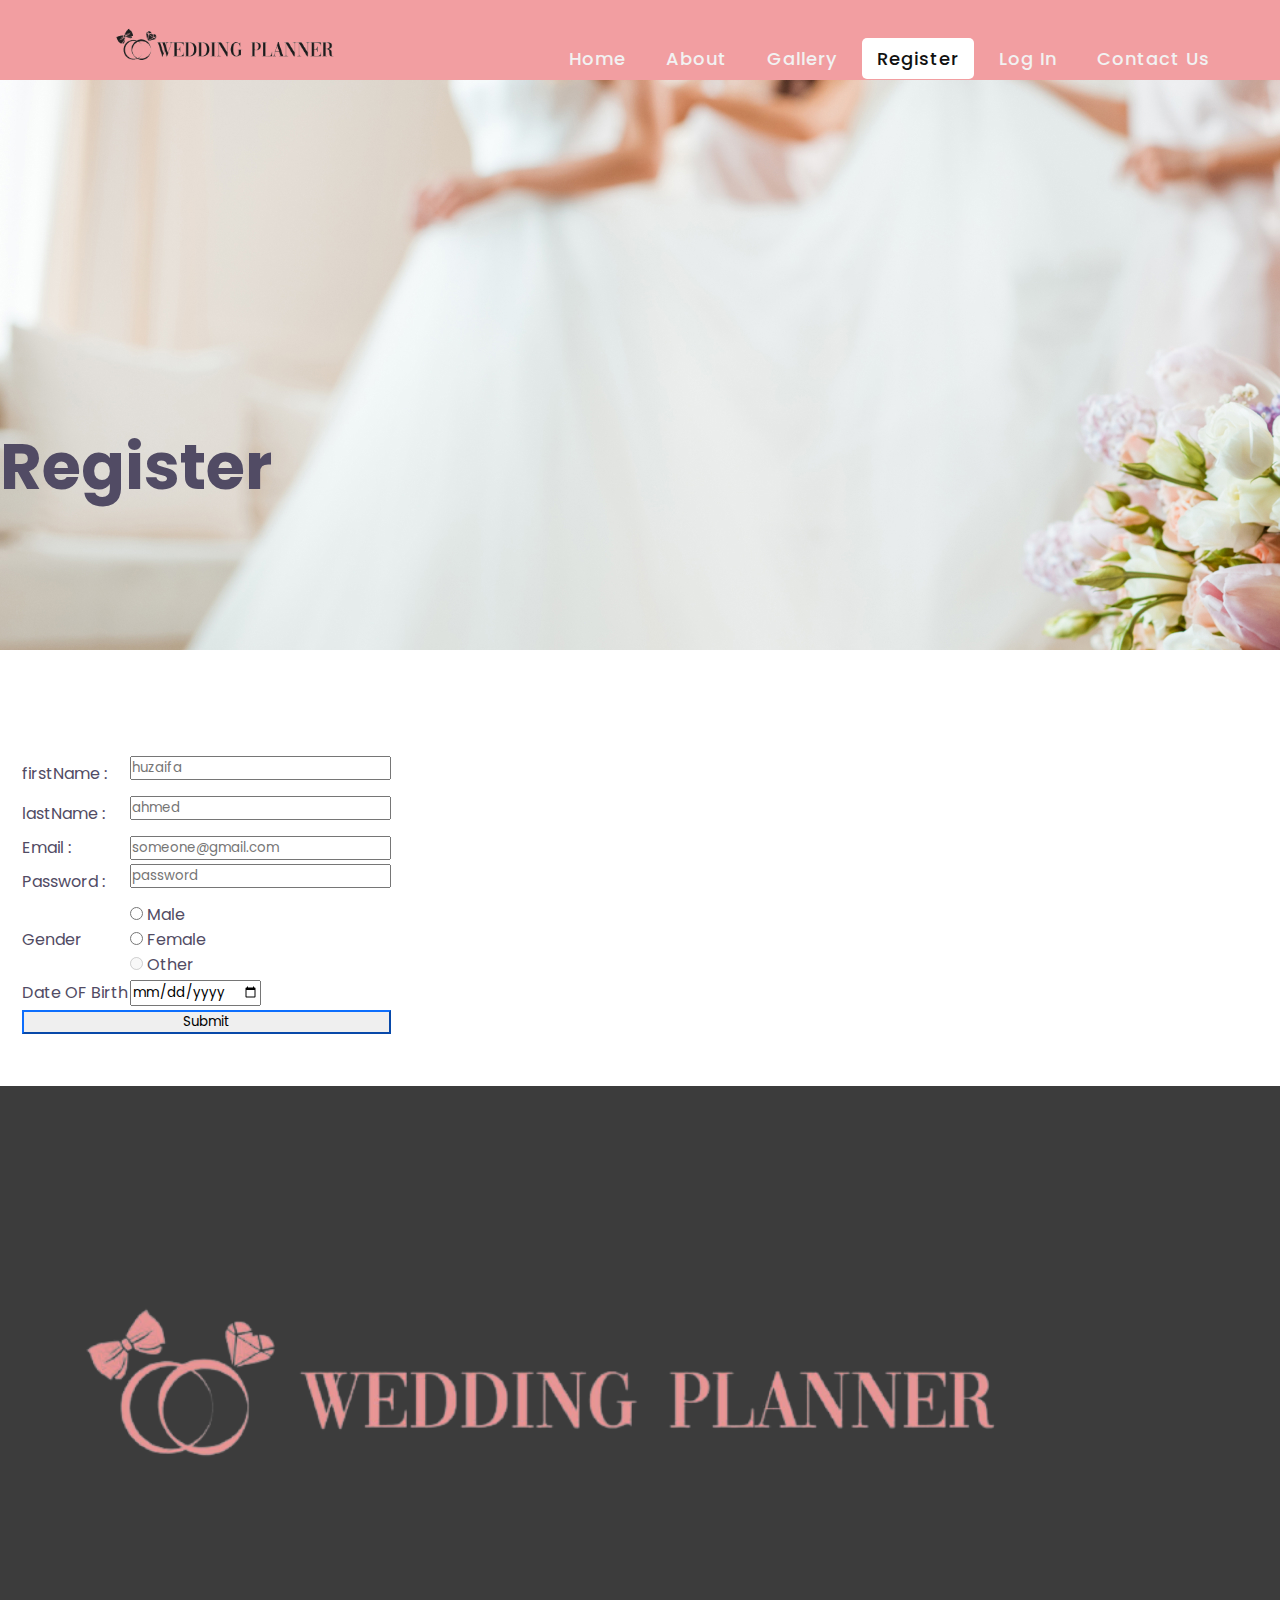
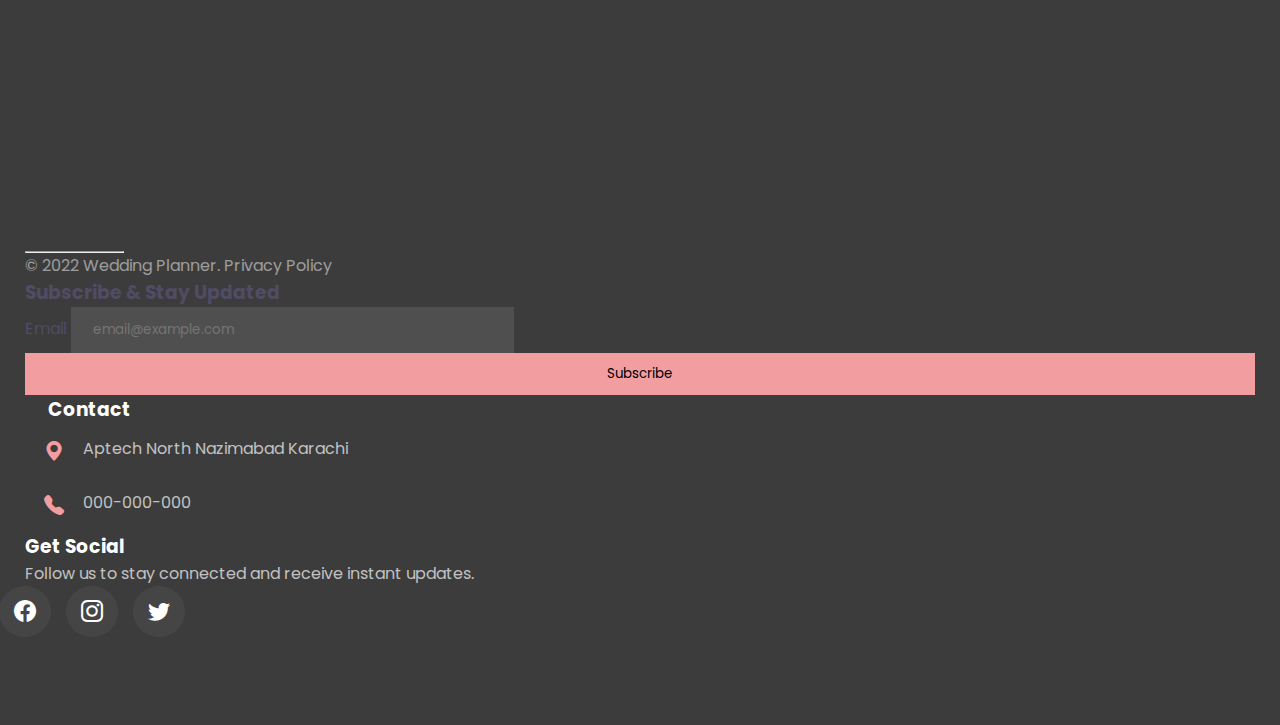
<file: register.html>
<!DOCTYPE html>
<html lang="en">

<head>
    <meta charset="UTF-8">
    <meta http-equiv="X-UA-Compatible" content="IE=edge">
    <meta name="viewport" content="width=device-width, initial-scale=1.0">
    <title>Register</title>
    <!-- css -->
    <link rel="stylesheet" href="style.css">
    <link rel="stylesheet" href="style-5.css">
    <link rel="stylesheet" href="style-2.css">
    <link rel="stylesheet" href="gallery.css">
    <link rel="stylesheet" href="register.css">
    <!-- bootstrap cdn-->
    <link href="https://cdn.jsdelivr.net/npm/bootstrap@5.1.3/dist/css/bootstrap.min.css" rel="stylesheet" integrity="sha384-1BmE4kWBq78iYhFldvKuhfTAU6auU8tT94WrHftjDbrCEXSU1oBoqyl2QvZ6jIW3" crossorigin="anonymous">
    <script src="https://cdn.jsdelivr.net/npm/bootstrap@5.1.3/dist/js/bootstrap.bundle.min.js" integrity="sha384-ka7Sk0Gln4gmtz2MlQnikT1wXgYsOg+OMhuP+IlRH9sENBO0LRn5q+8nbTov4+1p" crossorigin="anonymous"></script>
    <!-- Jquery cdn -->
    <script src="https://code.jquery.com/jquery-3.6.0.js"></script>
    <!-- font awesome -->
    <link rel="stylesheet" href="https://cdnjs.cloudflare.com/ajax/libs/font-awesome/4.7.0/css/font-awesome.min.css">
    <!-- bootstrap icon -->
    <link rel="stylesheet" href="https://cdn.jsdelivr.net/npm/bootstrap-icons@1.7.2/font/bootstrap-icons.css">
    <!-- font awesome -->
    <link rel="stylesheet" href="https://cdnjs.cloudflare.com/ajax/libs/font-awesome/4.7.0/css/font-awesome.min.css">
    <!-- navigation -->
    <link rel="stylesheet" href="https://cdnjs.cloudflare.com/ajax/libs/font-awesome/5.15.3/css/all.min.css" />
    <script>
        function alert() {
            document.getElementsByTagName('h1').style.display = "";
        }
    </script>
</head>

<body>
    <h1 style="display: none;">hello</h1>
    <!-- navigation bar -->
    <nav>
        <div class="logo">
            <img src="images/black-logo.png" id="nav-logos" class="img-fluid nav-logo" alt="">
        </div>
        <input type="checkbox" id="click">
        <label for="click" class="menu-btn">
            <i class="fas fa-bars"></i>
        </label>
        <ul>
            <li><a href="index.html">Home</a></li>
            <li><a href="about.html">About</a></li>
            <li><a href="gallery.html">Gallery</a></li>
            <li><a class="active" href="register.html">Register</a></li>
            <li><a href="signlog.html">Log In</a></li>
            <li><a href="contact.html">Contact Us</a></li>
        </ul>
    </nav>
    <div class="header-img material-parallax parallax ">
        <img src="images/page-img.jpg " class="img-fluid">
    </div>
    <div class="container">
        <div class="row text-center hide justify-content-center">
            <!-- <div class="col-12 col-lg-9"> -->
            <h1 class="contact-heading">Register</h1>
        </div>
        <!-- </div> -->
    </div>

    <form class="form hide" onsubmit="return validation()">
        <table class="table table-hover table-bordered text-center justify-content-center">
            <tr>
                <td><label>firstName :</label></td>
                <td><input class="form-control" type="text" id="username" placeholder="huzaifa">
                    <p id="username-error" class="error"></p>
                </td>

            </tr>
            <tr>
                <td><label>lastName :</label></td>
                <td><input class="form-control" type="text" id="lastname" placeholder="ahmed">
                    <p id="lastname-error" class="error"></p>
                </td>

            </tr>
            <tr>
                <td><label>Email :</label></td>
                <td><input class="form-control" type="email" id="email1" placeholder="someone@gmail.com">
                </td>
            </tr>
            <tr>
                <td><label>Password :</label></td>
                <td><input class="form-control" type="password" id="password" placeholder="password">
                    <p id="password-error" class="error"></p>
                </td>
            </tr>
            <tr>
                <td>Gender</td>
                <td>
                    <div class="form-check form-check-inline">
                        <input class="form-check-input" type="radio" required name="inlineRadioOptions" id="inlineRadio1" value="option1">
                        <label class="form-check-label" for="inlineRadio1">Male</label>
                    </div>
                    <div class="form-check form-check-inline">
                        <input class="form-check-input" type="radio" name="inlineRadioOptions" id="inlineRadio2" value="option2">
                        <label class="form-check-label" for="inlineRadio2">Female</label>
                    </div>
                    <div class="form-check form-check-inline">
                        <input class="form-check-input" type="radio" name="inlineRadioOptions" id="inlineRadio3" value="option3" disabled>
                        <label class="form-check-label" for="inlineRadio3">Other</label>
                    </div>
                </td>
            </tr>
            <tr>
                <td><label>Date OF Birth</label></td>
                <td><input class="form-control" required type="date"></td>
            </tr>
            <tr>
                <td colspan="2">
                    <button id="button" onclick="storage()" type="submit" class="btn btn-success">Submit</button>
                </td>
            </tr>
        </table>
    </form>

    <!-- Footer -->
    <div class="container-fluid hide">
        <div id="footer-row-container" class="row footer-row text-white">
            <div class="col-md-4">
                <!-- Logo -->
                <img src="images/pink-logo.png" id="footer-logo" class="img-fluid logo">
                <p class="footer-para">
                    <iframe src="https://www.google.com/maps/embed?pb=!1m18!1m12!1m3!1d3618.139448255306!2d67.03085831500417!3d24.927318984022445!2m3!1f0!2f0!3f0!3m2!1i1024!2i768!4f13.1!3m3!1m2!1s0x3eb33f90157042d3%3A0x93d609e8bec9a880!2sAptech%20Computer%20Education%20North%20Nazimabad%20Center!5e0!3m2!1sen!2s!4v1641643709776!5m2!1sen!2s"
                        width="300" height="250" style="border:0;" allowfullscreen="" loading="lazy"></iframe>
                </p>
                <hr class="footer-line">
                <p class="footer-para">© 2022 Wedding Planner. Privacy Policy</p>
            </div>
            <div class="col-md-8">
                <div class="email-cont">
                    <!-- search input -->
                    <h3 class="footer-subscribe mb-3">Subscribe & Stay Updated</h3>
                    <form class="row g-3">
                        <div class="col-auto">
                            <label for="email" class="visually-hidden">Email</label>
                            <input type="email" required class="form-control" id="email" placeholder="email@example.com">
                        </div>
                        <div class="col-auto">
                            <button type="submit" class="btn btn-primary btn-subscribe mb-3">Subscribe</button>
                        </div>
                    </form>
                </div>
                <div class="row mt-5 mb-3">
                    <div class="col-md-6">
                        <h3 class="footer-head footer-contact mb-3 ">Contact</h3>
                        <span class="icon-text" style="display: flex;">
                        <i class="bi bi-geo-alt-fill location-icon"></i>
                        <div class="location-footer footer-color">Aptech North Nazimabad Karachi</div>
                    </span>
                        <!-- number -->
                        <span class="icon-text" style="display: flex;">
                        <i class="bi bi-telephone-fill location-icon"></i>
                        <div class="number-footer footer-color">000-000-000</div>
                    </span>
                    </div>
                    <div class="col-md-6">
                        <h3 class="footer-head mb-3">Get Social</h3>
                        <p class="footer-color">Follow us to stay connected and receive instant updates.</p>
                        <!-- Social Media Icon -->
                        <ul class="icon-cont">
                            <li class="list-footer">
                                <a href="https://www.facebook.com/" target="blank"> <i class="bi bi-facebook social-icons"></a></i>
                            </li>
                            <li class="list-footer">
                                <a href="https://www.instagram.com/" target="blank"><i class="bi bi-instagram social-icons"></a></i>
                            </li>
                            <li class="list-footer">
                                <a href="https://twitter.com/?lang=en" target="blank"><i class="bi bi-twitter social-icons"></a></i>
                            </li>
                        </ul>
                    </div>
                </div>
            </div>
        </div>
    </div>

    <script>
        // web  local storage
        function storage() {
            let email = document.getElementById("email1").value;
            let password = document.getElementById("password").value;
            let dropdown = document.getElementById("inputGroupSelect01").value;
            localStorage.setItem("emai", email);
            localStorage.getItem("emai");
            localStorage.setItem("pwd", password);
            localStorage.getItem("pwd");
            localStorage.setItem("drp", dropdown);
            localStorage.getItem("drp");
        }

        // form validation
        let username = document.getElementById("username");
        let lastname = document.getElementById("lastname");
        let password = document.getElementById("password");
        returnValue = 1;

        function validation() {

            if (username.value == "") {
                document.getElementById("username-error").innerHTML = "User Name Is Empty"
                returnValue = 0;
            } else if (username.value.length < 6) {
                document.getElementById("username-error").innerHTML = "At least write a 6 letters"
                returnValue = 0;
            } else {
                document.getElementById("username-error").innerHTML = ""
            }

            if (lastname.value == "") {
                document.getElementById("lastname-error").innerHTML = "Last Name Is Empty";
                returnValue = 0;

            } else if (lastname.value.length <= 5) {
                document.getElementById("lastname-error").innerHTML = "At Least Write a 5 Letters";
                returnValue = 0;
            } else {
                document.getElementById("lastname-error").innerHTML = "";
            }

            if (password.value == "") {
                document.getElementById("password-error").innerHTML = "Password Is Empty";
                returnValue = 0;

            } else if (password.value.length <= 7) {
                document.getElementById("password-error").innerHTML = "At Least Write a 8 Letters";
                returnValue = 0;
            } else {
                document.getElementById("password-error").innerHTML = "";
            }


            if (returnValue) {
                return true;
            } else {
                return false;
            }
        };
        // navigation
        $(document).ready(function() {
            $(".menu-btn").click(function() {
                $(".hide").toggle()
            })
        })
    </script>
</body>

</html>
</file>
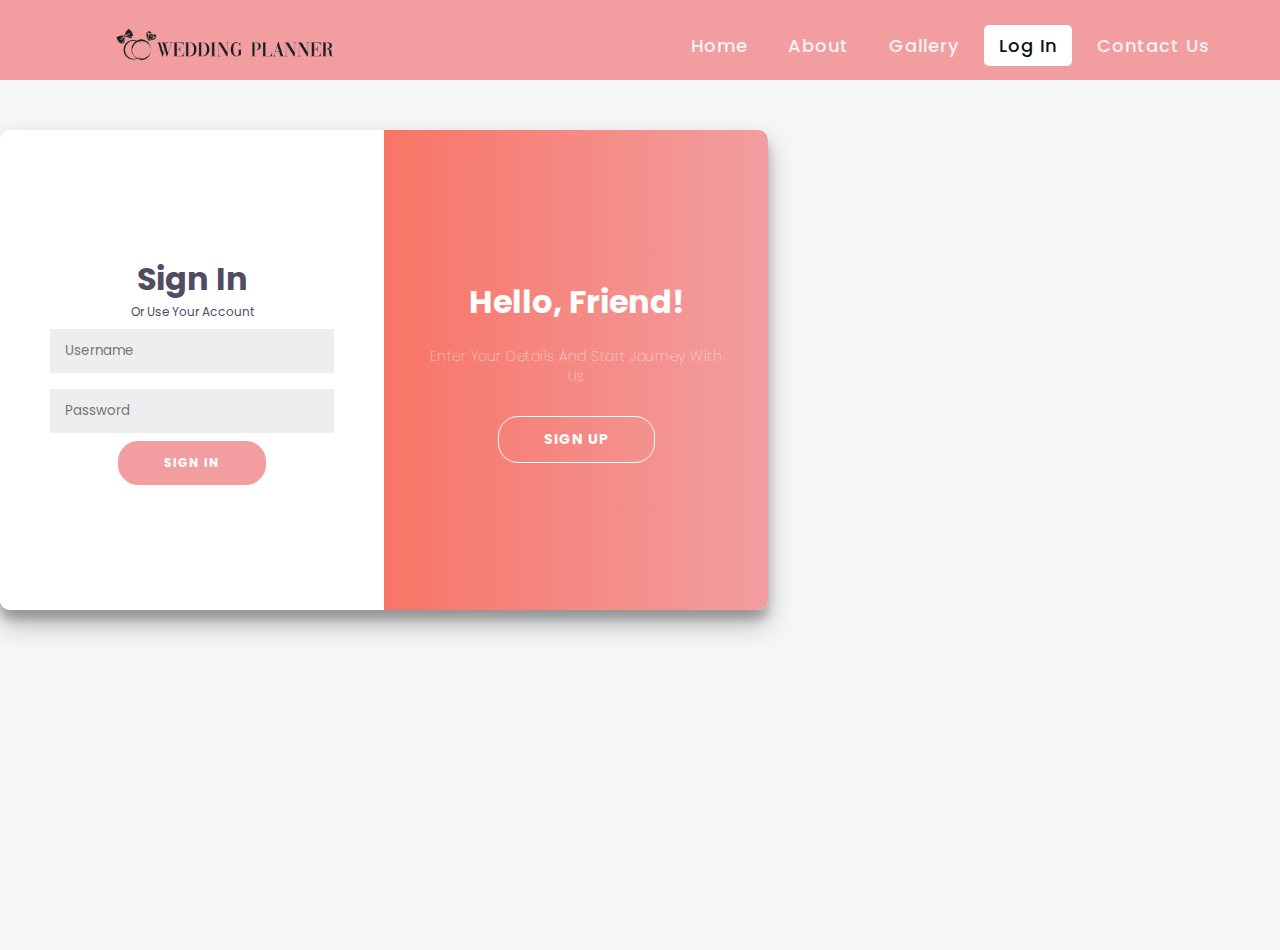
<file: signlog.html>
<!DOCTYPE html>
<html>

<head>
    <title>SignUp and Login</title>
    <link rel="stylesheet" type="text/css" href="login.css.css">
    <link rel="stylesheet" href="https://cdnjs.cloudflare.com/ajax/libs/font-awesome/4.7.0/css/font-awesome.min.css">
    <!-- css -->
    <link rel="stylesheet" href="style.css">
    <link rel="stylesheet" href="style-5.css">
    <link rel="stylesheet" href="style-2.css">
    <!-- Jquery cdn -->
    <script src="https://code.jquery.com/jquery-3.6.0.js"></script>
    <!-- navigation -->
    <link rel="stylesheet" href="https://cdnjs.cloudflare.com/ajax/libs/font-awesome/5.15.3/css/all.min.css" />
</head>

<body>
    <!-- navigation bar -->
    <nav style="margin-bottom: 50px;">
        <div class="logo">
            <img src="images/black-logo.png" id="nav-logos" class="img-fluid nav-logo" alt="">
        </div>
        <input type="checkbox" id="click">
        <label for="click" class="menu-btn">
        <i class="fas fa-bars"></i>
        </label>
        <ul>
            <li><a href="index.html">Home</a></li>
            <li><a href="about.html">About</a></li>
            <li><a href="gallery.html">Gallery</a></li>
            <li><a class="active" href="#">Log In</a></li>
            <li><a href="contact.html">Contact Us</a></li>
        </ul>
    </nav>

    <div class="container hide-login" id="container">
        <div class="form-container sign-in-container">
            <form action="#">
                <h1>Sign In</h1>
                <span>Or Use Your Account</span>
                <input type="text" name="email" placeholder="Username" id="username">
                <input type="text" name="password" required placeholder="Password" id="password">
                <button onclick="Login()">Sign In</button>
                <button style="display:none; margin-top: 10px;" onclick="ForgotPassword()" id="forgotpw">Forgot Password</button>
            </form>
        </div>

        <div class="overlay-container ">
            <div class="overlay">
                <div class="overlay-panel overlay-right">
                    <h1>Hello, Friend!</h1>
                    <p>Enter Your Details And Start Journey With Us</p>
                    <button class="ghost" id="signUp"><a class="sign-up" href="register.html"> Sign Up </a></button>
                </div>
            </div>
        </div>
    </div>

    <!-- Password Retrieval Form -->
    <fieldset class="hide-login" style="display:none" id="pwret">
        <legend>Password Retrieval</legend>

        <!-- Some Hard coded questions that the developer put for the users for when they signup, 
	you can edit questions to whatever you like-->
        <label for="securty">Choose your security question that you picked while signing up:</label>
        <select name="securty" id="securty">
			<option value="Pet">What's the name of your pet?</option>
			<option value="Car">Which is the first car you ever bought?</option>
		</select>

        <!-- Users will put their security answer in this textbox -->
        <input type="text" id="secanswer">
        <br>
        <!-- A button that will check if the answer is right -->
        <button onclick="CheckSec()">Check</button>

        <!-- A new input textbox and button will appear upon entering the correct answer to change/overwrite the pw -->
        <input type="text" id="changepassword" style="display:none;" placeholder="Enter your new password here">

        <button onclick="ChangePassword()" style="display:none;" id="confirmpassword">Confirm Password</button>


    </fieldset>

    <script>
        // Declaring a hard coded user
        let user1 = "huzaifa";
        let user1_pass = "abc";

        function ForgotPassword() {
            document.getElementById("pwret").style.display = "";
        }

        //Only security answer is declared because the questions will already be provided in the pw 
        //retrieval form
        let sec_answer = "catty";

        logintries = 0;

        function Login() {
            // storing user1 and user1_pass to the local storage
            localStorage.setItem('user', user1);
            localStorage.setItem('password', user1_pass);

            // Storing TEXT BOXES DATA IN variables
            var user = document.getElementById("username").value;
            var pw = document.getElementById("password").value;

            // Basic user authentication check
            if (user == user1 && pw == user1_pass) {
                alert("Logged in!");
            } else {
                alert("Wrong credentials");

                //Incrementing logintries variable
                logintries += 1;
            }

            //If logintries variable is greater than 2 then the passworld retrieval fieldset 
            //will be visible to the user
            if (logintries > 2) {
                document.getElementById("forgotpw").style.display = "";
            }
        }

        function CheckSec() {
            let sec = document.getElementById("secanswer").value;
            if (sec == sec_answer) {
                alert("Correct answer");
                document.getElementById("changepassword").style.display = "";
                document.getElementById("confirmpassword").style.display = "";
            } else {
                alert("Wrong Answer");
            }
        }

        function ChangePassword() {
            var newpassword = document.getElementById("changepassword").value;
            user1_pass = newpassword;
            localStorage.setItem('password', user1_pass);
            alert("Your password has been changed");
            document.getElementById("pwret").style.display = "none";
        }

        $(document).ready(function() {
            $(".menu-btn").click(function() {
                $(".hide-login").toggle()
            })
        })
    </script>
</body>

</html>
</file>
<file: gallery.css>
/* gallery page */

.breadcrumbs-custom {
    position: relative;
    padding: 315px 0 65px;
    text-align: center;
    background: linear-gradient( 193.03deg, #151515 -28.3%, rgba(21, 21, 21, 0.26) 112.54%);
}

div#gallery-img-container {
    margin-top: 349px;
}

.parallax-content {
    position: relative;
    z-index: 1;
}

.gallery-header-top {
    position: absolute;
}

.col-12.col-lg-9 {
    position: absolute;
    top: 104px;
    text-align: center;
}

#gallery-img-container {
    margin-bottom: 30px;
}

.li-gallery {
    padding: 39px 13px;
    list-style: none;
}

.home-anc {
    text-decoration: none;
    color: black;
    font-weight: 600;
    cursor: pointer;
}

.li-gallery.icon {
    font-size: 32px;
    padding: 28px 0px;
}


/* media */

@media screen and (min-width:300px) and (max-width:900px) {
    .col-12.col-lg-9 {
        position: absolute;
        top: 26px;
        text-align: center;
    }
    h1 {
        font-size: 29px;
    }
    dl,
    ol,
    ul {
        margin-top: -37px;
        margin-bottom: 1rem;
    }
    div#gallery-img-container {
        margin-top: 75px;
    }
}

@media screen and (min-width:700px) and (max-width:1100px) {
    div#gallery-img-container {
        margin-top: 161px;
    }
}

@media screen and (min-width: 1000px) and (max-width: 1400px) {
    div#gallery-img-container {
        margin-top: 315px;
    }
}


/* transition */

.img-hover-zoom--colorize img {
    transition: transform .5s, filter 1.5s ease-in-out;
    filter: grayscale(100%);
}

.img-hover-zoom--colorize:hover img {
    filter: grayscale(0);
    transform: scale(1.1);
}

.img-hover-zoom {
    overflow: hidden;
}

.img-hover-zoom {
    overflow: hidden;
}

.img-hover-zoom img {
    transition: transform .5s ease;
}

.img-hover-zoom:hover img {
    transform: scale(1.5);
}
</file>
<file: about.css>
#plan-cont {
    margin-top: 374px;
}

@media screen and (min-width:300px) and (max-width:900px) {
    #plan-cont {
        margin-top: 120px;
    }
    h1.title-decorate-4 {
        margin-top: 149px !important;
        width: 100%;
    }
}

h1.title-decorate-4 {
    margin-top: 154px;
}

@media screen and (min-width:700px) and (max-width:1100px) {
    #plan-cont {
        margin-top: 226px;
    }
}

@media screen and (min-width:514px) and (max-width:699px) {
    h1.title-decorate-3 {
        margin-top: 154px !important;
    }
}

@media screen and (min-width:200px) and (max-width:350px) {
    input#email {
        width: 221px !important;
    }
}


/* our team */

.user-pic {
    width: 150px;
    height: 150px;
    overflow: hidden;
    border-radius: 100%;
    margin: 20px auto 20px;
    border-left: 3px solid #ddd;
    border-right: 3px solid #ddd;
    border-top: 3px solid #007bff;
    border-bottom: 3px solid #007bff;
    transform: rotate(-30deg);
    transition: 0.5s;
}

.card-box:hover .user-pic {
    transform: rotate(0deg);
    transform: scale(1.1);
}

.card-box {
    padding: 15px;
    background-color: #fdfdfd;
    margin: 20px 0px;
    border-radius: 10px;
    border: 1px solid #eee;
    box-shadow: 0px 0px 8px 0px #d4d4d4;
    transition: 0.5s;
}

.card-box:hover {
    border: 1px solid #007bff;
}

.card-box p {
    color: #808080;
}

@import url('https://fonts.googleapis.com/css?family=Poppins:400,500,600,700&display=swap');
* {
    margin: 0;
    padding: 0;
    box-sizing: border-box;
    font-family: 'Poppins', sans-serif;
}

.show {
    display: block;
}

nav {
    display: flex;
    height: 80px;
    width: 100%;
    background: #F29EA1;
    align-items: center;
    justify-content: space-between;
    padding: 0 50px 0 100px;
    flex-wrap: wrap;
}

nav .logo {
    color: #fff;
    font-size: 35px;
    font-weight: 600;
}

nav ul {
    display: flex;
    flex-wrap: wrap;
    list-style: none;
}

nav ul li {
    margin: 0 5px;
}

nav ul li a {
    color: #f2f2f2;
    text-decoration: none;
    font-size: 18px;
    font-weight: 500;
    padding: 8px 15px;
    border-radius: 5px;
    letter-spacing: 1px;
    transition: all 0.3s ease;
}

nav ul li a.active,
nav ul li a:hover {
    color: #111;
    background: #fff;
}

nav .menu-btn i {
    color: #fff;
    font-size: 22px;
    cursor: pointer;
    display: none;
}

input[type="checkbox"] {
    display: none;
}

@media (max-width: 1000px) {
    nav {
        padding: 0 40px 0 50px;
    }
}

@media (max-width: 920px) {
    nav .menu-btn i {
        display: block;
    }
    #click:checked~.menu-btn i:before {
        content: "\f00d";
    }
    nav ul {
        position: fixed;
        top: 113px !important;
        left: -100%;
        background: #111;
        height: 100vh;
        width: 100%;
        text-align: center;
        display: block;
        transition: all 0.3s ease;
    }
    #click:checked~ul {
        left: 0;
    }
    nav ul li {
        width: 100%;
        margin: 40px 0;
    }
    nav ul li a {
        width: 100%;
        margin-left: -100%;
        display: block;
        font-size: 20px;
        transition: 0.6s cubic-bezier(0.68, -0.55, 0.265, 1.55);
    }
    #click:checked~ul li a {
        margin-left: 0px;
    }
    nav ul li a.active,
    nav ul li a:hover {
        background: none;
        color: cyan;
    }
}

.content {
    position: absolute;
    top: 50%;
    left: 50%;
    transform: translate(-50%, -50%);
    text-align: center;
    z-index: -1;
    width: 100%;
    padding: 0 30px;
    color: #1b1b1b;
}

.content div {
    font-size: 40px;
    font-weight: 700;
}

.nav-logo {
    width: 199px;
}

.sticky {
    top: 0;
    position: fixed;
    width: 100%;
    transition: 2s ease-in;
}

#know {
    color: #ffffff;
}

#know2 {
    color: #ffffff;
}
</file>
<file: style.css>
.para-about {
    color: rgba(21, 21, 21, 0.6);
}

.head-para {
    font-family: ui-sans-serif;
}

.head-para-3 {
    font-family: ui-sans-serif;
    font-size: 20px;
}

.fac-head {
    font-family: ui-sans-serif;
}

.fac-head-2 {
    font-family: ui-sans-serif;
    font-size: 22px;
}

.head-para-2 {
    font-family: ui-sans-serif;
}

#ab-1 {
    padding: 20px 20px;
    /* margin: 10px 10px; */
}

#ab-2 {
    padding: 20px 20px;
    /* margin: 10px 10px; */
}

#ab-3 {
    padding: 20px 20px;
    /* margin: 10px; */
}

.text {
    color: black;
}

.text :hover {
    color: #F29EA1;
}

* ::selection {
    background-color: #F29EA1;
    color: white;
}

.facility-row {
    background: #f7f7f7;
}

h1.title-decorate {
    margin-top: 143px;
}

.title-decorate {
    position: absolute;
    content: '';
    width: 145px;
    height: 21px;
    background: url(images/title-image.png) no-repeat center;
    left: 50%;
    transform: translateX(-50%);
}

p.fac-para {
    margin-top: 35px;
    color: rgba(21, 21, 21, 0.6);
}

.cont-para {
    color: #F29EA1;
}

.caption {
    text-align: center;
    padding: 10px 25px 30px;
    transition: all .5s;
}

.gallery-heading {
    padding-top: 95px;
}

.gallery-heading {
    color: black;
    font-size: 38px;
    font-family: fangsong;
}

h1.title-decorate-2 {
    margin-top: 155px;
}

h1.title-decorate-3 {
    margin-top: 155px;
}

.title-decorate-2 {
    position: absolute;
    content: '';
    width: 145px;
    height: 21px;
    background: url(images/title-image.png) no-repeat center;
    left: 50%;
    transform: translateX(-50%);
}

.title-decorate-3 {
    position: absolute;
    content: '';
    width: 145px;
    height: 21px;
    background: url(images/title-image.png) no-repeat center;
    left: 50%;
    transform: translateX(-50%);
}

.title-decorate-4 {
    position: absolute;
    content: '';
    width: 145px;
    height: 21px;
    background: url(images/title-image.png) no-repeat center;
    left: 50%;
    transform: translateX(-50%);
}

.plan-row {
    background: #f7f7f7;
}

.portion-1 {
    background: #ffffff;
    padding: 50px;
    /* height: 227px; */
}

.point-1 {
    font-size: 50px;
    padding: 13px 21px;
    border-radius: 50%;
    background-color: #f7f7f7;
    width: 91px;
}

.container-content {
    margin-left: 60px;
    position: absolute;
    margin-top: -98px;
    margin-left: 130px;
}

.text-2 {
    color: #F29EA1;
}

.text-2 :hover {
    color: purple;
}

.content-for-planning {
    color: rgba(21, 21, 21, 0.6);
}

.content-for-planning-2 {
    color: rgba(21, 21, 21, 0.6);
}

.content-for-planning-3 {
    color: rgba(21, 21, 21, 0.6);
}

.content-for-planning-4 {
    color: rgba(21, 21, 21, 0.6);
}

.steps {
    background-color: #F29EA1;
    padding: 50px;
    /* height: 288px; */
}

.step-1 {
    color: white !important;
    cursor: pointer;
}

.step {
    font-size: 25px;
    font-weight: 700;
    cursor: pointer;
    color: white !important;
}

.steps-container {
    background: #ffffff !important;
}

.step-1 {
    font-size: 25px;
    font-weight: 700;
}

#inc-para {
    padding: 0px 10px;
}

.portion-2 {
    background: #ffffff;
    padding: 50px;
}

.portion-3 {
    background: #ffffff;
    padding: 50px;
    padding: 50px 38px;
}

.portion-4 {
    background: #ffffff;
    padding: 50px;
}

.container-steps {
    background: #fff;
    margin-bottom: 103px;
}

.client-para {
    margin-top: 35px;
    color: rgba(21, 21, 21, 0.6);
    padding-top: 47px;
    font-size: 21px;
}

.cont-sale {
    background-color: #F29EA1;
    padding: 25px;
}

.check {
    padding: 0px 10px;
    color: green;
}

.icon-corr {
    display: inline-flex;
    padding: 5px;
}

.price-head {
    color: white;
    font-family: ui-monospace;
}

.price-sale {
    color: #3f3333;
    font-size: 40px;
}

.container-sale {
    padding-top: 80px !important;
}

.btn {
    width: 100%;
    border-color: #0d6efd;
}


/* media quries */


/* .col-lg-3.container-sale.mt-5 {
padding: 69px;
} */

@media screen and (min-width:300px) and (max-width:812px) {
    .content-header {
        position: absolute;
        top: 56px !important;
        color: white;
        left: 19px !important;
    }
    .container-sale {
        padding: 20px 30px !important;
    }
    #footer-row-container {
        margin-top: 80px !important;
    }
    .content-header {
        position: absolute;
        top: 56px !important;
        color: white;
        left: 19px !important;
    }
    .heading-header {
        font-size: 27px !important;
        font-family: ui-monospace;
        color: white;
    }
    .heading-header-2 {
        font-family: ui-monospace;
        font-size: 18px !important;
        color: white;
        line-height: 22px !important;
        margin-top: 0px !important;
        margin-left: 0px !important;
        text-align: center;
    }
    .header-para {
        color: yellow;
        font-size: 11px !important;
    }
    h1.title-decorate-3 {
        margin-top: 193px;
    }
    #blog-container-3 {
        margin-top: 422px !important;
    }
    #blog-container-2 {
        margin-top: 175px !important;
    }
    .steps {
        background-color: #F29EA1;
        padding: 50px;
        margin-top: -64px !important;
    }
    .caption-blog {
        transition: all .5s;
        background: #dad3d3;
        position: absolute;
        width: 351px !important;
    }
    h1.title-decorate-4 {
        margin-top: 100px;
        width: 100%;
    }
    .plan-row {
        background: #f7f7f7;
        padding: -91px !important;
        margin: 0px !important;
    }
    #email {
        width: 310px !important;
        padding: 11px 20px;
        background: rgba(255, 255, 255, 0.1);
        border-color: transparent;
        color: rgba(255, 255, 255, 0.8);
    }
    .area-top {
        font-size: 11px;
    }
    .head-para-2 {
        font-size: 15px;
    }
    .inc-step {
        font-size: 15px;
    }
    .head-para {
        font-size: 11px;
        padding: 0px 5px;
    }
    h1.title-decorate-4 {
        margin-top: 80px;
        width: 100%;
    }
}

h4.fac-head.mt-3 {
    font-size: 24px;
}


/* ipad */


/* @media screen and (min-width:700px) and (max-width:1100px) {
#pre-cont {
    margin-left: -332px;
    position: relative;
    top: 450px;
    margin-bottom: 500px;
}
#basic-cont {
    position: relative;
    padding-top: 200px !important;
    left: -238px;
    top: -150px;
}
.container-sale {
    position: relative;
    left: -250px;
    margin-left: 151px;
    padding-top: 200px !important;
    top: -150px;
}
#price-plan-heading {
    position: relative;
    text-align: center;
}
#blog-container-3 {
    margin-left: 1px;
    left: -45px !important;
    position: relative;
}
#blog-container-2 {
    margin-top: 60px;
    margin-top: 463px !important;
    margin-bottom: 50px;
    margin-left: 0px;
    position: relative;
    left: -175px;
    top: 39px;
}
#blog-container {
    margin-top: 60px;
    position: relative;
    left: 80px;
}
#first-blog {
    max-width: 151% !important;
    height: auto;
}
.btn-parra {
    width: 21%;
    padding: 14px 0px !important;
    background-color: #F29EA1;
    border: 0px;
    position: relative;
    top: -42px;
}


#parra-heading {
    color: white;
    font-size: 28px;
}
.title-decorate-4 {
    margin-top: 97px;
    width: 100%;
}
.heading-parra-bottom {
    font-size: 15px;
}
h1.title-decorate-4.text-center {
    margin-top: 93px;
}
#pre-cont {
    margin-left: -214px;
    position: relative;
    top: -149px;
    left: 28px;
    margin-bottom: 500px;
}
}


@media screen and (min-width:1000px) and (max-height:1100px) {
.container-sale {
    margin-left: 63px;
}
#pre-cont {
    position: relative;
    top: 0px;
    left: 0px;
}
}

*/

@media screen and (min-width:700px) and (max-height:1100px) {
    .caption-blog-1 {
        transition: all .5s;
        background: #dad3d3;
        position: absolute;
        width: 360px !important;
    }
    h1.title-decorate-3 {
        margin-top: 156px;
    }
    .steps {
        background-color: #F29EA1;
        /* padding: 50px; */
        height: 340px;
        margin-top: 0px;
    }
    .btn-cont {
        padding-top: 63px;
    }
    .step {
        font-size: 20px;
        font-weight: 700;
        cursor: pointer;
        color: white;
    }
    .step-1 {
        font-size: 20px;
        font-weight: 700;
    }
}

@media screen and (min-width:813px) and (max-height:950px) {
    h5.area-top {
        font-size: 18px;
    }
    h4.head-para {
        font-size: 17px;
        padding-top: 3px;
    }
    .steps {
        height: 311px;
    }
}

.btn-cont {
    padding-top: 0px;
    height: 288px;
}

.steps {
    height: 288px;
}

h2#price-plan-heading {
    text-align: center;
}

#blog-container {
    margin-top: 60px;
}

#blog-container-2 {
    margin-top: 60px;
}

#blog-container-3 {
    margin-top: 60px;
}

.blog-para {
    color: #F29EA1;
}

.Blog-Heading {
    color: black;
    font-family: 'bootstrap-icons';
}

.caption-blog {
    transition: all .5s;
    background: #dad3d3;
    position: absolute;
    width: 371px;
}

.caption-blog-1 {
    transition: all .5s;
    background: #dad3d3;
    position: absolute;
    width: 350px
}

.text-blog,
.content-blog {
    padding: 15px;
}

.para-blog-3 {
    line-height: 24px;
    padding-top: 10px;
}

.btn-blog {
    width: 88px;
    background-color: #F29EA1 !important;
    border: 0px !important;
    padding: 3px !important;
    font-family: ui-sans-serif;
    font-size: 18px !important;
}

.text-blog :hover {
    color: #F29EA1 !important;
    transition: 0.6s ease;
}

#blog-row {
    margin-bottom: 169px !important;
}

.footer-row {
    background-color: #3c3c3c !important;
    padding: 88px 25px;
}

.footer-para {
    color: rgba(255, 255, 255, 0.5);
}

hr.footer-line {
    width: 99px;
}

.footer-color {
    color: rgba(255, 255, 255, 0.7) !important;
}

.footer-head {
    color: #fff;
}

.location-icon {
    color: #F29EA1;
    padding: 0px 19px;
    font-size: 20px;
}

.icon-text {
    padding: 12px 0px;
}

#email {
    width: 443px;
    padding: 11px 20px;
    background: rgba(255, 255, 255, 0.1);
    border-color: transparent;
    color: rgba(255, 255, 255, 0.8);
}

.btn-subscribe {
    padding: 11px 30px !important;
    border: 0px !important;
    background-color: #F29EA1 !important;
}

.footer-contact {
    padding: 0px 23px;
}

.logo {
    width: 230px;
}

.list-footer {
    display: inline-block;
    padding: 9px 15px;
    background: rgba(255, 255, 255, 0.05);
    color: #ffffff !important;
    border-radius: 72%;
    margin-left: 11px;
}

.social-icons {
    font-size: 22px !important;
}

.icon-cont {
    margin: 0px -37px;
}

.icon-cont :hover {
    background-color: #F29EA1;
}

#main-img {
    /* background-image: url(images/main-img.jpg); */
    background-size: cover;
    background-color: #232323;
    overflow: hidden;
    opacity: 1;
    position: relative;
    margin: -11px;
}

.main-img-header {
    opacity: 0.7;
    background-size: cover;
}

.heading-header {
    font-size: 70px;
    font-family: ui-monospace;
    color: white;
}

.heading-header-2 {
    font-family: ui-monospace;
    font-size: 33px;
    color: white;
    line-height: 50px;
    margin-top: 30px;
    margin-left: -70px;
    text-align: center;
}

.header-para {
    color: yellow;
}

.facility-row {
    padding-bottom: 53px;
}

.parallax-img {
    display: block;
}


/* transition */

.img-hover-zoom--colorize img {
    transition: transform .5s, filter 1.5s ease-in-out;
    filter: grayscale(100%);
}

.img-hover-zoom--colorize:hover img {
    filter: grayscale(0);
    transform: scale(1.1);
}

.img-hover-zoom {
    overflow: hidden;
}

.img-hover-zoom {
    overflow: hidden;
}

.img-hover-zoom img {
    transition: transform .5s ease;
}

.img-hover-zoom:hover img {
    transform: scale(1.5);
}

#post-row {
    margin-top: 29px;
}

.icon {
    color: #F29EA1;
}

div#footer-row-container {
    margin-top: 50px;
}

.content-header {
    position: absolute;
    top: 205px;
    color: white;
    left: 100px;
}

.caption {
    height: 128px;
}

img#nav-logos {
    width: 250px;
    margin-top: -14px;
}

#footer-logo {
    width: 84%;
}


/* navigation */

@import url('https://fonts.googleapis.com/css?family=Poppins:400,500,600,700&display=swap');
* {
    margin: 0;
    padding: 0;
    box-sizing: border-box;
    font-family: 'Poppins', sans-serif;
}

.show {
    display: block;
}

nav {
    display: flex;
    height: 80px;
    width: 100%;
    background: #F29EA1;
    align-items: center;
    justify-content: space-between;
    padding: 0 50px 0 100px;
    flex-wrap: wrap;
}

nav .logo {
    color: #fff;
    font-size: 35px;
    font-weight: 600;
}

nav ul {
    display: flex;
    flex-wrap: wrap;
    list-style: none;
}

nav ul li {
    margin: 0 5px;
}

nav ul li a {
    color: #f2f2f2;
    text-decoration: none;
    font-size: 18px;
    font-weight: 500;
    padding: 8px 15px;
    border-radius: 5px;
    letter-spacing: 1px;
    transition: all 0.3s ease;
}

nav ul li a.active,
nav ul li a:hover {
    color: #111;
    background: #fff;
}

nav .menu-btn i {
    color: #fff;
    font-size: 22px;
    cursor: pointer;
    display: none;
}

input[type="checkbox"] {
    display: none;
}

@media (max-width: 1000px) {
    nav {
        padding: 0 40px 0 50px;
    }
}

@media (max-width: 920px) {
    nav .menu-btn i {
        display: block;
    }
    #click:checked~.menu-btn i:before {
        content: "\f00d";
    }
    nav ul {
        position: fixed;
        top: 80px;
        left: -100%;
        background: #111;
        height: 100vh;
        width: 100%;
        text-align: center;
        display: block;
        transition: all 0.3s ease;
    }
    #click:checked~ul {
        left: 0;
    }
    nav ul li {
        width: 100%;
        margin: 40px 0;
    }
    nav ul li a {
        width: 100%;
        margin-left: -100%;
        display: block;
        font-size: 20px;
        transition: 0.6s cubic-bezier(0.68, -0.55, 0.265, 1.55);
    }
    #click:checked~ul li a {
        margin-left: 0px;
    }
    nav ul li a.active,
    nav ul li a:hover {
        background: none;
        color: cyan;
    }
}

.content {
    position: absolute;
    top: 50%;
    left: 50%;
    transform: translate(-50%, -50%);
    text-align: center;
    z-index: -1;
    width: 100%;
    padding: 0 30px;
    color: #1b1b1b;
}

.content div {
    font-size: 40px;
    font-weight: 700;
}

.nav-logo {
    width: 199px;
}

.sticky {
    top: 0;
    position: fixed;
    width: 100%;
    transition: 2s ease-in;
}

.social-icons {
    color: white !important;
}
</file>
<file: style-2.css>
@import url('https://fonts.googleapis.com/css?family=Poppins:400,500,600,700&display=swap');
* {
    margin: 0;
    padding: 0;
    box-sizing: border-box;
    font-family: 'Poppins', sans-serif;
}

.show{
    display: block;
}

nav {
    display: flex;
    height: 80px;
    width: 100%;
    background: #F29EA1;
    align-items: center;
    justify-content: space-between;
    padding: 0 50px 0 100px;
    flex-wrap: wrap;
}

nav .logo {
    color: #fff;
    font-size: 35px;
    font-weight: 600;
}

nav ul {
    display: flex;
    flex-wrap: wrap;
    list-style: none;
}

nav ul li {
    margin: 0 5px;
}

nav ul li a {
    color: #f2f2f2;
    text-decoration: none;
    font-size: 18px;
    font-weight: 500;
    padding: 8px 15px;
    border-radius: 5px;
    letter-spacing: 1px;
    transition: all 0.3s ease;
}

nav ul li a.active,
nav ul li a:hover {
    color: #111;
    background: #fff;
}

nav .menu-btn i {
    color: #fff;
    font-size: 22px;
    cursor: pointer;
    display: none;
}

input[type="checkbox"] {
    display: none;
}

@media (max-width: 1000px) {
    nav {
        padding: 0 40px 0 50px;
    }
}

@media (max-width: 920px) {
    nav .menu-btn i {
        display: block;
    }
    #click:checked~.menu-btn i:before {
        content: "\f00d";
    }
    nav ul {
        position: fixed;
        top: 80px;
        left: -100%;
        background: #111;
        height: 100vh;
        width: 100%;
        text-align: center;
        display: block;
        transition: all 0.3s ease;
    }
    #click:checked~ul {
        left: 0;
    }
    nav ul li {
        width: 100%;
        margin: 40px 0;
    }
    nav ul li a {
        width: 100%;
        margin-left: -100%;
        display: block;
        font-size: 20px;
        transition: 0.6s cubic-bezier(0.68, -0.55, 0.265, 1.55);
    }
    #click:checked~ul li a {
        margin-left: 0px;
    }
    nav ul li a.active,
    nav ul li a:hover {
        background: none;
        color: cyan;
    }
}

.content {
    position: absolute;
    top: 50%;
    left: 50%;
    transform: translate(-50%, -50%);
    text-align: center;
    z-index: -1;
    width: 100%;
    padding: 0 30px;
    color: #1b1b1b;
}

.content div {
    font-size: 40px;
    font-weight: 700;
}

.nav-logo {
    width: 199px;
}

.sticky {
    top: 0;
    position: fixed;
    width: 100%;
    transition: 2s ease-in;
}


/* footer above img css*/

.img-footer-2 {
    background-image: url("images/parallax-img.jpg");
    padding: 237px;
    background-repeat: no-repeat;
}

#container-img-parra-2 {
    position: relative;
    top: -180px;
}

h2#parra-heading {
    font-size: 46px;
    font-family: emoji;
    line-height: 88px;
}

.heading-parra-bottom {
    font-size: 20px;
    line-height: 39px;
}

.title-decorate-6 {
    position: absolute;
    content: '';
    width: 145px;
    height: 21px;
    background: url(images/title-image.png) no-repeat center;
    left: 50%;
    transform: translateX(-50%);
    top: 88px;
}

.btn-parra {
    padding: 16px !important;
    border: 0px;
}


/* media */

@media screen and (min-width:300px) and (max-width:812px) {
    h2#parra-heading {
        font-size: 28px;
        font-family: emoji;
        line-height: 41px;
    }
    .heading-parra-bottom {
        font-size: 21px;
        font-family: sans-serif;
    }
}

@media screen and (min-width:700px) and (max-width:1100px) {
    h2#parra-heading {
        font-size: 33px;
        font-family: emoji;
        line-height: 41px;
    }
    .heading-parra-bottom {
        font-size: 21px;
        font-family: sans-serif;
    }
    .title-decorate-6 {
        top: 62px;
    }
    .img-footer-2 {
        background-image: url(images/parallax-img.jpg);
        padding: 225px 237px;
        padding-bottom: 148px;
        background-repeat: no-repeat;
        height: 0px;
    }
}

@media screen and (min-width:456px) and (max-width:699px) {
    .title-decorate-4 {
        top: 54px;
    }
}

@media screen and (min-width:150px) and (max-width:300px) {
    h2#parra-heading {
        font-size: 22px;
        font-family: emoji;
        line-height: 40px;
    }
}

h1#gal-head-2,
#ab-head {
    position: relative;
    top: 105px;
    font-size: 50px;
}

@media screen and (min-width:300px) and (max-width:812px) {
    h1#gal-head-2,
    #ab-head {
        position: relative;
        top: 55px;
        font-size: 40px;
    }
}

h1.title-decorate-4.text-center {
    position: relative;
    top: 183px;
}

#our-team-head {
    position: relative;
    top: -250px;
}

div#card-row {
    position: relative;
    top: -250px;
    margin-bottom: -200px;
}
</file>
<file: style-5.css>
.rounded-lg {
    border-radius: 1rem !important;
}

.text-small {
    font-size: 0.9rem !important;
}

.custom-separator {
    width: 5rem;
    height: 6px;
    border-radius: 1rem;
}

.text-uppercase {
    letter-spacing: 0.2em;
}

body {
    color: #514B64;
    min-height: 100vh;
}

#price-section {
    background-color: #f7f7f7;
}

.port {
    margin-bottom: 70px;
}

.form {
    margin: 20px;
    width: 87%;
}

.error {
    color: red;
    text-align: left;
    padding: 10px 0px 2px 5px;
    font-family: system-ui;
}

form.form {
    position: relative;
    margin-top: 0px;
}

#reg-sub {
    text-decoration: none;
    color: white;
}

.contact-heading {
    position: relative;
    top: -238px;
    font-size: 64px;
}

@media screen and (min-width:300px) and (max-width:812px) {
    form.form {
        position: relative;
        margin-top: 0px;
    }
    .contact-heading {
        position: relative;
        top: -81px;
        font-size: 36px;
    }
    /* h1#contact-heading-2 {
        position: relative;
        top: 102px;
        font-size: 50px;
    } */
    h1#gal-head-2 {
        position: relative;
        top: 55px;
        font-size: 40px;
    }
}
</file>
<file: contact.css>
@import url('https://fonts.googleapis.com/css?family=Poppins:400,500,600,700&display=swap');
* {
    margin: 0;
    padding: 0;
    box-sizing: border-box;
    font-family: 'Poppins', sans-serif;
}

.show {
    display: block;
}

nav {
    display: flex;
    height: 80px;
    width: 100%;
    background: #F29EA1;
    align-items: center;
    justify-content: space-between;
    padding: 0 50px 0 100px;
    flex-wrap: wrap;
}

nav .logo {
    color: #fff;
    font-size: 35px;
    font-weight: 600;
}

nav ul {
    display: flex;
    flex-wrap: wrap;
    list-style: none;
}

nav ul li {
    margin: 0 5px;
}

nav ul li a {
    color: #f2f2f2;
    text-decoration: none;
    font-size: 18px;
    font-weight: 500;
    padding: 8px 15px;
    border-radius: 5px;
    letter-spacing: 1px;
    transition: all 0.3s ease;
}

nav ul li a.active,
nav ul li a:hover {
    color: #111;
    background: #fff;
}

nav .menu-btn i {
    color: #fff;
    font-size: 22px;
    cursor: pointer;
    display: none;
}

input[type="checkbox"] {
    display: none;
}

@media (max-width: 1000px) {
    nav {
        padding: 0 40px 0 50px;
    }
}

@media (max-width: 920px) {
    nav .menu-btn i {
        display: block;
    }
    #click:checked~.menu-btn i:before {
        content: "\f00d";
    }
    nav ul {
        position: fixed;
        top: 80px !important;
        left: -100%;
        background: #111;
        height: 100vh;
        width: 100%;
        text-align: center;
        display: block;
        transition: all 0.3s ease;
    }
    #click:checked~ul {
        left: 0;
    }
    nav ul li {
        width: 100%;
        margin: 40px 0;
    }
    nav ul li a {
        width: 100%;
        margin-left: -100%;
        display: block;
        font-size: 20px;
        transition: 0.6s cubic-bezier(0.68, -0.55, 0.265, 1.55);
    }
    #click:checked~ul li a {
        margin-left: 0px;
    }
    nav ul li a.active,
    nav ul li a:hover {
        background: none;
        color: cyan;
    }
}

.content {
    position: absolute;
    top: 50%;
    left: 50%;
    transform: translate(-50%, -50%);
    text-align: center;
    z-index: -1;
    width: 100%;
    padding: 0 30px;
    color: #1b1b1b;
}

.content div {
    font-size: 40px;
    font-weight: 700;
}

.nav-logo {
    width: 199px;
}

.sticky {
    top: 0;
    position: fixed;
    width: 100%;
    transition: 2s ease-in;
}
</file>
<file: register.css>
@media (max-width: 920px) {
    nav .menu-btn i {
        display: block;
    }
    #click:checked~.menu-btn i:before {
        content: "\f00d";
    }
    nav ul {
        position: fixed;
        top: 80px !important;
        left: -100%;
        background: #111;
        height: 100vh;
        width: 100%;
        text-align: center;
        display: block;
        transition: all 0.3s ease;
    }
    #click:checked~ul {
        left: 0;
    }
    nav ul li {
        width: 100%;
        margin: 40px 0;
    }
    nav ul li a {
        width: 100%;
        margin-left: -100%;
        display: block;
        font-size: 20px;
        transition: 0.6s cubic-bezier(0.68, -0.55, 0.265, 1.55);
    }
    #click:checked~ul li a {
        margin-left: 0px;
    }
    nav ul li a.active,
    nav ul li a:hover {
        background: none;
        color: cyan;
    }
}
</file>
<file: login.css.css>
* {
    box-sizing: border-box;
}

body {
    background: #f6f5f7;
    /* display: flex; */
    justify-content: center;
    align-items: center;
    flex-direction: column;
    font-family: 'Montserrat', sans-serif;
    height: 100vh;
    margin-bottom: 50px;
}

h1 {
    font-weight: bold;
    margin: 0;
}

h2 {
    text-align: center;
}

p {
    font-size: 14px;
    font-weight: 100;
    line-height: 20px;
    letter-spacing: 0.5px;
    margin: 20px 0 30px;
}

span {
    font-size: 12px;
}

a {
    color: #333;
    font-size: 14px;
    text-decoration: none;
    margin: 15px 0;
}

button {
    border-radius: 20px;
    border: 1px solid #f29EA1;
    background-color: #f29EA1;
    color: #FFFFFF;
    font-size: 12px;
    font-weight: bold;
    padding: 12px 45px;
    letter-spacing: 1px;
    text-transform: uppercase;
    transition: transform 80ms ease-in;
}

button:active {
    transform: scale(0.95);
}

button:focus {
    outline: none;
}

button.ghost {
    background-color: transparent;
    border-color: #FFFFFF;
}

form {
    background-color: #FFFFFF;
    display: flex;
    align-items: center;
    justify-content: center;
    flex-direction: column;
    padding: 0 50px;
    height: 100%;
    text-align: center;
}

input {
    background-color: #eee;
    border: none;
    padding: 12px 15px;
    margin: 8px 0;
    width: 100%;
}

.container {
    background-color: #fff;
    border-radius: 10px;
    box-shadow: 0 14px 28px rgba(0, 0, 0, 0.25), 0 10px 10px rgba(0, 0, 0, 0.22);
    position: relative;
    overflow: hidden;
    width: 768px;
    max-width: 100%;
    min-height: 480px;
}

.form-container {
    position: absolute;
    top: 0;
    height: 100%;
    transition: all 0.6s ease-in-out;
}

.sign-in-container {
    left: 0;
    width: 50%;
    z-index: 2;
}

.container.right-panel-active .sign-in-container {
    transform: translateX(100%);
}

.sign-up-container {
    left: 0;
    width: 50%;
    opacity: 0;
    z-index: 1;
}

.container.right-panel-active .sign-up-container {
    /* transform: translateX(100%); */
    opacity: 1;
    z-index: 5;
    /* animation: show 0.6s; */
}

fieldset#pwret {
    border-radius: 20px;
    background-color: white;
    box-shadow: 0 14px 28px rgb(0 0 0 / 25%), 0 10px 10px rgb(0 0 0 / 22%);
    margin-top: 49px;
    border: 0;
    padding: 30px;
}


/* @keyframes show {
    0%,
    49.99% {
        opacity: 0;
        z-index: 1;
    }
    50%,
    100% {
        opacity: 1;
        z-index: 5;
    }
} */

.overlay-container {
    position: absolute;
    top: 0;
    left: 50%;
    width: 50%;
    height: 100%;
    overflow: hidden;
    transition: transform 0.6s ease-in-out;
    z-index: 100;
}

.container.right-panel-active .overlay-container {
    transform: translateX(-100%);
}

.overlay {
    background: #f29EA1;
    background: -webkit-linear-gradient(to right, #f29EA1, #f29EA1);
    background: linear-gradient(to right, #FF4B2B, #f29EA1);
    background-repeat: no-repeat;
    background-size: cover;
    background-position: 0 0;
    color: #FFFFFF;
    position: relative;
    left: -100%;
    height: 100%;
    width: 200%;
    transform: translateX(0);
    transition: transform 0.6s ease-in-out;
}

.container.right-panel-active .overlay {
    transform: translateX(50%);
}

.overlay-panel {
    position: absolute;
    display: flex;
    align-items: center;
    justify-content: center;
    flex-direction: column;
    padding: 0 40px;
    text-align: center;
    top: 0;
    height: 100%;
    width: 50%;
    transform: translateX(0);
    transition: transform 0.6s ease-in-out;
}

.overlay-left {
    transform: translateX(-20%);
}

.container.right-panel-active .overlay-left {
    transform: translateX(0);
}

.overlay-right {
    right: 0;
    transform: translateX(0);
}

.container.right-panel-active .overlay-right {
    transform: translateX(20%);
}

.social-container {
    margin: 20px 0;
}

.social-container a {
    border: 1px solid #DDDDDD;
    border-radius: 50%;
    display: inline-flex;
    justify-content: center;
    align-items: center;
    margin: 0 5px;
    height: 40px;
    width: 40px;
}

.sign-up {
    color: #fff;
}

@media (max-width: 920px) {
    nav .menu-btn i {
        display: block;
    }
    #click:checked~.menu-btn i:before {
        content: "\f00d";
    }
    nav ul {
        position: fixed;
        left: -100%;
        background: #111;
        height: 100vh;
        width: 100%;
        text-align: center;
        display: block;
        transition: all 0.3s ease;
    }
    #click:checked~ul {
        left: 0;
    }
    nav ul li {
        width: 100%;
        margin: 40px 0;
    }
    nav ul li a {
        margin-top: 38px;
        width: 100%;
        margin-left: -100%;
        display: block;
        font-size: 20px;
        transition: 0.6s cubic-bezier(0.68, -0.55, 0.265, 1.55);
    }
    #click:checked~ul li a {
        margin-left: 0px;
    }
    nav ul li a.active,
    nav ul li a:hover {
        background: none;
        color: cyan;
    }
}

nav ul li {
    margin: -27px 5px !important;
}
</file>
